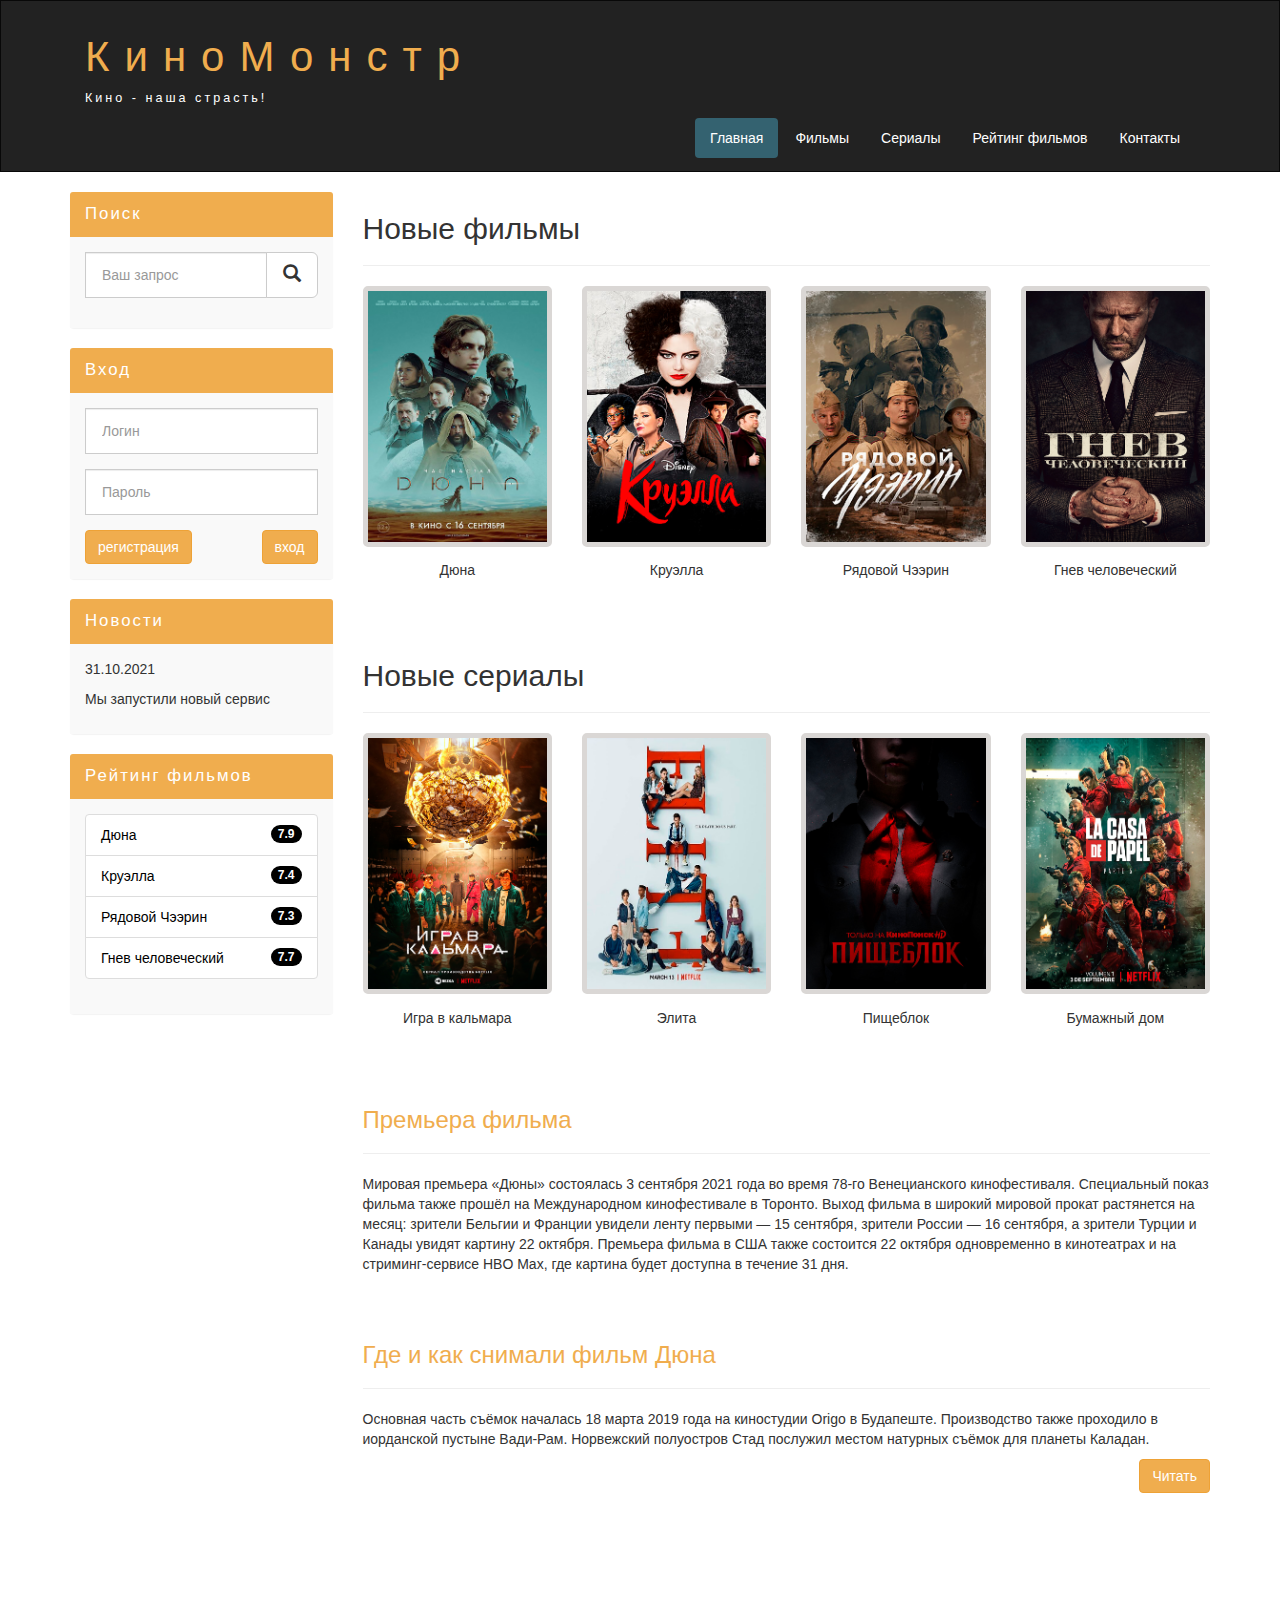
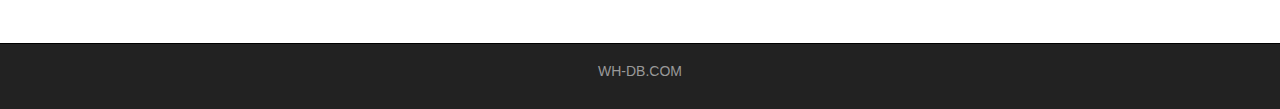
<file: index.html>
<!DOCTYPE html>
<html lang="ru">
  <head>
    <meta charset="utf-8">
    <meta http-equiv="X-UA-Compatible" content="IE=edge">
    <meta name="viewport" content="width=device-width, initial-scale=1">
    <!-- The above 3 meta tags *must* come first in the head; any other head content must come *after* these tags -->
    <title>Киномонстр</title>

    <!-- Bootstrap -->
    <link href="assets/css/bootstrap.min.css" rel="stylesheet">

    <!-- Main Style -->
    <link href="assets/css/style.css" rel="stylesheet">

    <!-- HTML5 shim and Respond.js for IE8 support of HTML5 elements and media queries -->
    <!-- WARNING: Respond.js doesn't work if you view the page via file:// -->
    <!--[if lt IE 9]>
      <script src="https://oss.maxcdn.com/html5shiv/3.7.2/html5shiv.min.js"></script>
      <script src="https://oss.maxcdn.com/respond/1.4.2/respond.min.js"></script>
    <![endif]-->
  </head>
  <body>
    

    <div class="container-fluid">
      <div class="row">
       
       <nav role="navigation" class="navbar navbar-inverse">
          <div class="container">

          <div class="navbar-header header">

            <div class="container">
              
              <div class="row">
                
                <div class="col-lg-12">
                  <h1><a href="index.html">КиноМонстр</a></h1> 
                  <p>Кино - наша страсть!</p>
                </div>

              </div>

            </div>

       
            <button type="button" data-target="#navbarCollapse" data-toggle="collapse" class="navbar-toggle">
              
              <span class="sr-only">Toggle navigation</span>
              <span class="icon-bar"></span>
              <span class="icon-bar"></span>
              <span class="icon-bar"></span>

            </button>
          

          </div>
            
            <div id="navbarCollapse" class="collapse navbar-collapse navbar-right">
              
              <ul class="nav nav-pills">
                <li class="active"><a href="index.html">Главная</a> </li>
                <li> <a href="films.html">Фильмы</a> </li>
                <li> <a href="serials.html">Сериалы</a> </li>
                <li> <a href="raiting.html">Рейтинг фильмов</a> </li>
                <li> <a href="contact.html">Контакты</a> </li>

              </ul>


            </div>

          </div>
       </nav> 

      </div>
    </div>


    <div class="wrapper">

      <div class="container">

        <div class="row">

        <div class="col-lg-9 col-lg-push-3">

          <form role="search" class="visible-xs">
            <div class="form-group">
              <div class="input-group">
                 <input type="search" class="form-control input-lg" placeholder="Ваш запрос">
                 <div class="input-group-btn">
                    <button class="btn btn-default btn-lg" type="submit"><i class="glyphicon glyphicon-search"></i></button>
                 </div>
              </div>
            </div>
          </form>
         
          <h2>Новые фильмы</h2>
          <hr>
          <div class="row">

            <div class="films_block col-lg-3 col-md-3 col-sm-3 col-xs-6">
              <img src="assets/img/dune.png" alt="дюна">
              <div class="film_label">Дюна</div>
            </div>

            <div class="films_block col-lg-3 col-md-3 col-sm-3 col-xs-6">
              <img src="assets/img/kruella.png" alt="круэлла">
              <div class="film_label">Круэлла</div>
            </div>

            <div class="films_block col-lg-3 col-md-3 col-sm-3 col-xs-6">
              <img src="assets/img/privatecheerin.png" alt="рядовой чээрин">
              <div class="film_label">Рядовой Чээрин</div>
            </div>

            <div class="films_block col-lg-3 col-md-3 col-sm-3 col-xs-6">
              <img src="assets/img/wrathofman.png" alt="гнев человеческий">
              <div class="film_label">Гнев человеческий</div>
            </div>


          </div>

          <div class="margin-8"></div>

          <h2>Новые сериалы</h2>
          <hr>
          <div class="row">

            <div class="films_block col-lg-3 col-md-3 col-sm-3 col-xs-6">
              <img src="assets/img/squidgame.png" alt="игра в кальмара">
              <div class="film_label">Игра в кальмара</div>
            </div>

            <div class="films_block col-lg-3 col-md-3 col-sm-3 col-xs-6">
              <img src="assets/img/elite.png" alt="элита">
              <div class="film_label">Элита</div>
            </div>

            <div class="films_block col-lg-3 col-md-3 col-sm-3 col-xs-6">
              <img src="assets/img/cateringunit.png" alt="пищеблок">
              <div class="film_label">Пищеблок</div>
            </div>

            <div class="films_block col-lg-3 col-md-3 col-sm-3 col-xs-6">
              <img src="assets/img/lacasadepapel.png" alt="бумажный дом">
              <div class="film_label">Бумажный дом</div>
            </div>


          </div>

          <div class="margin-8"></div>

          <a href="read2.html"> <h3>Премьера фильма</h3></a>
          <hr>
          <p>
            Мировая премьера «Дюны» состоялась 3 сентября 2021 года во время 78-го Венецианского 
            кинофестиваля. Специальный показ фильма также прошёл на Международном кинофестивале 
            в Торонто. Выход фильма в широкий мировой прокат растянется на месяц: зрители Бельгии 
            и Франции увидели ленту первыми — 15 сентября, зрители России — 16 сентября, а зрители 
            Турции и Канады увидят картину 22 октября. Премьера фильма в США также состоится 22 
            октября одновременно в кинотеатрах и на стриминг-сервисе HBO Max, где картина будет 
            доступна в течение 31 дня.
          </p>

          <div class="margin-8"></div>

          <a href="read1.html"> <h3>Где и как снимали фильм Дюна</h3></a>
          <hr>
          <p>
            Основная часть съёмок началась 18 марта 2019 года на киностудии Origo в Будапеште.
            Производство также проходило в иорданской пустыне Вади-Рам. Норвежский полуостров
            Стад послужил местом натурных съёмок для планеты Каладан.
          </p>
          <a href="read1.html" class="btn btn-warning pull-right">Читать</a>

          <div class="margin-8 clear"></div>

        </div>


        <div class="col-lg-3 col-lg-pull-9">

          <div class="panel panel-info hidden-xs">
            <div class="panel-heading"><div class="sidebar-header">Поиск</div></div>
            <div class="panel-body">
              <form role="search">
                <div class="form-group">
                  <div class="input-group">
                    <input type="search" class="form-control input-lg" placeholder="Ваш запрос">
                    <div class="input-group-btn">
                      <button class="btn btn-default btn-lg" type="submit"><i class="glyphicon glyphicon-search"></i></button>
                    </div>
                  </div>
                </div>
              </form>
            </div>
          </div>

          <div class="panel panel-info">
            <div class="panel-heading"><div class="sidebar-header">Вход</div></div>
            <div class="panel-body">
              <form role="form">
                <div class="form-group">
                  <input type="text" class="form-control input-lg" placeholder="Логин">
                </div>
                <div class="form-group">
                  <input type="password" class="form-control input-lg" placeholder="Пароль">
                </div>
                <button type="submit" class="btn btn-warning pull-left">регистрация</button>
                <button type="submit" class="btn btn-warning pull-right">вход</button>
              </form>
            </div>
          </div>

          <div class="panel panel-info">
            <div class="panel-heading"><div class="sidebar-header">Новости</div></div>
            <div class="panel-body">
              <p>31.10.2021</p>
              <p>Мы запустили новый сервис</p>
            </div>
          </div>

          <div class="panel panel-info">
            <div class="panel-heading"><div class="sidebar-header">Рейтинг фильмов</div></div>
            <div class="panel-body">
              <ul class="list-group">

                <li class="list-group-item list-group-warning">
                  <span class="badge">7.9</span>
                  <a href="show.html">Дюна</a>
                </li>

                <li class="list-group-item list-group-warning">
                  <span class="badge">7.4</span>
                  <a href="show2.html">Круэлла</a>
                </li>

                <li class="list-group-item list-group-warning">
                  <span class="badge">7.3</span>
                  <a href="show3.html">Рядовой Чээрин</a>
                </li>

                <li class="list-group-item list-group-warning">
                  <span class="badge">7.7</span>
                  <a href="show4.html">Гнев человеческий</a>
                </li>

              </ul>
            </div>
          </div>




        </div>


        </div>

      </div>

      <div class="clear"></div>

    </div>


    <footer>

      <div class="container">
        <p class="text-center"> <a href="#">WH-DB.COM</a> </p>
      </div>

    </footer>

    <!-- jQuery (necessary for Bootstrap's JavaScript plugins) -->
    <script src="https://ajax.googleapis.com/ajax/libs/jquery/1.11.3/jquery.min.js"></script>
    <!-- Include all compiled plugins (below), or include individual files as needed -->
    <script src="assets/js/bootstrap.min.js"></script>
  </body>
</html>
</file>
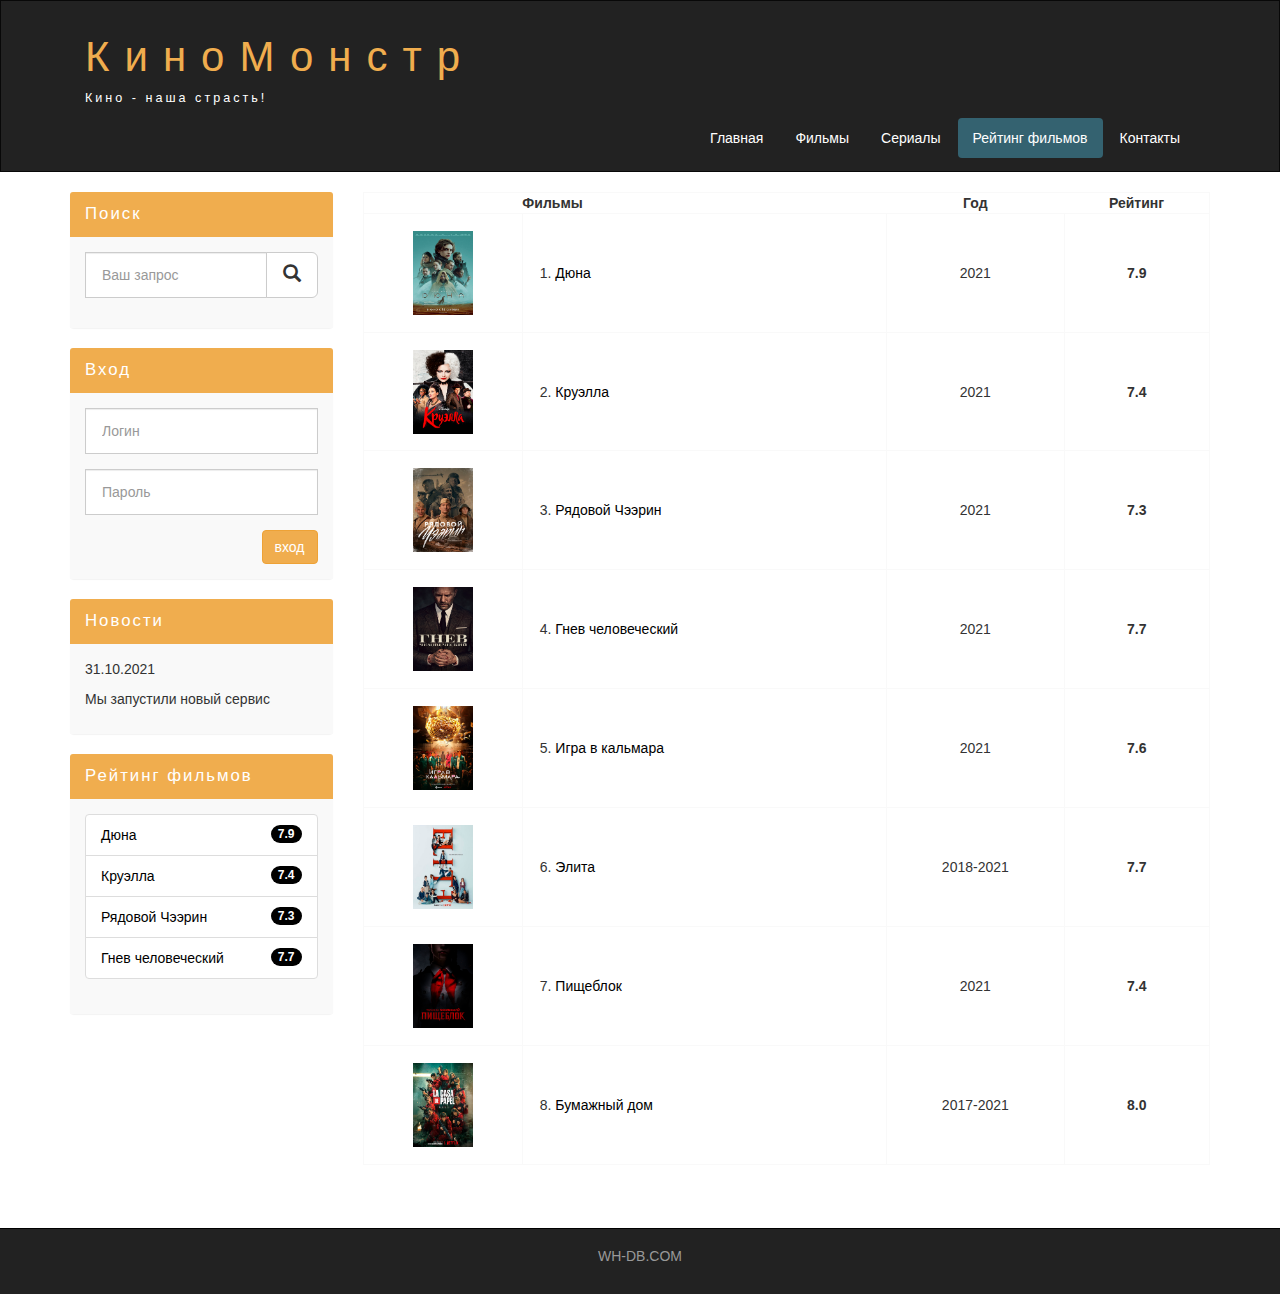
<file: raiting.html>
<!DOCTYPE html>
<html lang="ru">
  <head>
    <meta charset="utf-8">
    <meta http-equiv="X-UA-Compatible" content="IE=edge">
    <meta name="viewport" content="width=device-width, initial-scale=1">
    <!-- The above 3 meta tags *must* come first in the head; any other head content must come *after* these tags -->
    <title>Киномонстр Bootstrap</title>

    <!-- Bootstrap -->
    <link href="assets/css/bootstrap.min.css" rel="stylesheet">

    <!-- Main Style -->
    <link href="assets/css/style.css" rel="stylesheet">

    <!-- HTML5 shim and Respond.js for IE8 support of HTML5 elements and media queries -->
    <!-- WARNING: Respond.js doesn't work if you view the page via file:// -->
    <!--[if lt IE 9]>
      <script src="https://oss.maxcdn.com/html5shiv/3.7.2/html5shiv.min.js"></script>
      <script src="https://oss.maxcdn.com/respond/1.4.2/respond.min.js"></script>
    <![endif]-->
  </head>
  <body>
    

    <div class="container-fluid">
      <div class="row">
       
       <nav role="navigation" class="navbar navbar-inverse">
          <div class="container">

          <div class="navbar-header header">

            <div class="container">
              
              <div class="row">
                
                <div class="col-lg-12">
                  <h1><a href="index.html">КиноМонстр</a></h1> 
                  <p>Кино - наша страсть!</p>
                </div>

              </div>

            </div>

       
            <button type="button" data-target="#navbarCollapse" data-toggle="collapse" class="navbar-toggle">
              
              <span class="sr-only">Toggle navigation</span>
              <span class="icon-bar"></span>
              <span class="icon-bar"></span>
              <span class="icon-bar"></span>

            </button>
          

          </div>
            
            <div id="navbarCollapse" class="collapse navbar-collapse navbar-right">
              
              <ul class="nav nav-pills">
                <li><a href="index.html">Главная</a> </li>
                <li> <a href="films.html">Фильмы</a> </li>
                <li> <a href="serials.html">Сериалы</a> </li>
                <li class="active"> <a href="raiting.html">Рейтинг фильмов</a> </li>
                <li> <a href="contact.html">Контакты</a> </li>

              </ul>


            </div>

          </div>
       </nav> 

      </div>
    </div>


    <div class="wrapper">

      <div class="container">

        <div class="row">

        <div class="col-lg-9 col-lg-push-3">

          <form role="search" class="visible-xs">
            <div class="form-group">
              <div class="input-group">
                 <input type="search" class="form-control input-lg" placeholder="Ваш запрос">
                 <div class="input-group-btn">
                    <button class="btn btn-default btn-lg" type="submit"><i class="glyphicon glyphicon-search"></i></button>
                 </div>
              </div>
            </div>
          </form>
         
            <div class="content">
               	
            <table>
                
                <tr>
                    <th></th>
                    <th>Фильмы</th>
                    <th class="center">Год</th>
                    <th class="center">Рейтинг</th>
                </tr>

                <tr>
                    <td class="center"> <img src="assets/img/dune.png"></td>
                    <td>1. <a href="show.html">Дюна</a></td>
                    <td class="center">2021</td>
                    <td class="center rating">7.9</td>
                </tr>

                <tr>
                    <td class="center"> <img src="assets/img/kruella.png"></td>
                    <td>2. <a href="show2.html">Круэлла</a></td>
                    <td class="center">2021</td>
                    <td class="center rating">7.4</td>
                </tr>

                <tr>
                    <td class="center"> <img src="assets/img/privatecheerin.png"></td>
                    <td>3. <a href="show3.html">Рядовой Чээрин</a></td>
                    <td class="center">2021</td>
                    <td class="center rating">7.3</td>
                </tr>

                <tr>
                    <td class="center"> <img src="assets/img/wrathofman.png"></td>
                    <td>4. <a href="show4.html">Гнев человеческий</a></td>
                    <td class="center">2021</td>
                    <td class="center rating">7.7</td>
                </tr>

                <tr>
                    <td class="center"> <img src="assets/img/squidgame.png"></td>
                    <td>5. <a href="show5.html">Игра в кальмара</a></td>
                    <td class="center">2021</td>
                    <td class="center rating">7.6</td>
                </tr>

                <tr>
                    <td class="center"> <img src="assets/img/elite.png"></td>
                    <td>6. <a href="show6.html">Элита</a></td>
                    <td class="center">2018-2021</td>
                    <td class="center rating">7.7</td>
                </tr>

                <tr>
                    <td class="center"> <img src="assets/img/cateringunit.png"></td>
                    <td>7. <a href="show7.html">Пищеблок</a></td>
                    <td class="center">2021</td>
                    <td class="center rating">7.4</td>
                </tr>

                <tr>
                    <td class="center"> <img src="assets/img/lacasadepapel.png"></td>
                    <td>8. <a href="show8.html">Бумажный дом</a></td>
                    <td class="center">2017-2021</td>
                    <td class="center rating">8.0</td>
                </tr>

            </table>
            </div>


        </div>


        <div class="col-lg-3 col-lg-pull-9">

          <div class="panel panel-info hidden-xs">
            <div class="panel-heading"><div class="sidebar-header">Поиск</div></div>
            <div class="panel-body">
              <form role="search">
                <div class="form-group">
                  <div class="input-group">
                    <input type="search" class="form-control input-lg" placeholder="Ваш запрос">
                    <div class="input-group-btn">
                      <button class="btn btn-default btn-lg" type="submit"><i class="glyphicon glyphicon-search"></i></button>
                    </div>
                  </div>
                </div>
              </form>
            </div>
          </div>

          <div class="panel panel-info">
            <div class="panel-heading"><div class="sidebar-header">Вход</div></div>
            <div class="panel-body">
              <form role="form">
                <div class="form-group">
                  <input type="text" class="form-control input-lg" placeholder="Логин">
                </div>
                <div class="form-group">
                  <input type="password" class="form-control input-lg" placeholder="Пароль">
                </div>
                <button type="submit" class="btn btn-warning pull-right">вход</button>
              </form>
            </div>
          </div>

          <div class="panel panel-info">
            <div class="panel-heading"><div class="sidebar-header">Новости</div></div>
            <div class="panel-body">
              <p>31.10.2021</p>
              <p>Мы запустили новый сервис</p>
            </div>
          </div>

          <div class="panel panel-info">
            <div class="panel-heading"><div class="sidebar-header">Рейтинг фильмов</div></div>
            <div class="panel-body">
              <ul class="list-group">

                <li class="list-group-item list-group-warning">
                  <span class="badge">7.9</span>
                  <a href="show.html">Дюна</a>
                </li>

                <li class="list-group-item list-group-warning">
                  <span class="badge">7.4</span>
                  <a href="show2.html">Круэлла</a>
                </li>

                <li class="list-group-item list-group-warning">
                  <span class="badge">7.3</span>
                  <a href="show3.html">Рядовой Чээрин</a>
                </li>

                <li class="list-group-item list-group-warning">
                  <span class="badge">7.7</span>
                  <a href="show4.html">Гнев человеческий</a>
                </li>

              </ul>
            </div>
          </div>




        </div>


        </div>

      </div>

      <div class="clear"></div>

    </div>


    <footer>

      <div class="container">
        <p class="text-center"> <a href="#">WH-DB.COM</a> </p>
      </div>

    </footer>

    <!-- jQuery (necessary for Bootstrap's JavaScript plugins) -->
    <script src="https://ajax.googleapis.com/ajax/libs/jquery/1.11.3/jquery.min.js"></script>
    <!-- Include all compiled plugins (below), or include individual files as needed -->
    <script src="assets/js/bootstrap.min.js"></script>
  </body>
</html>
</file>
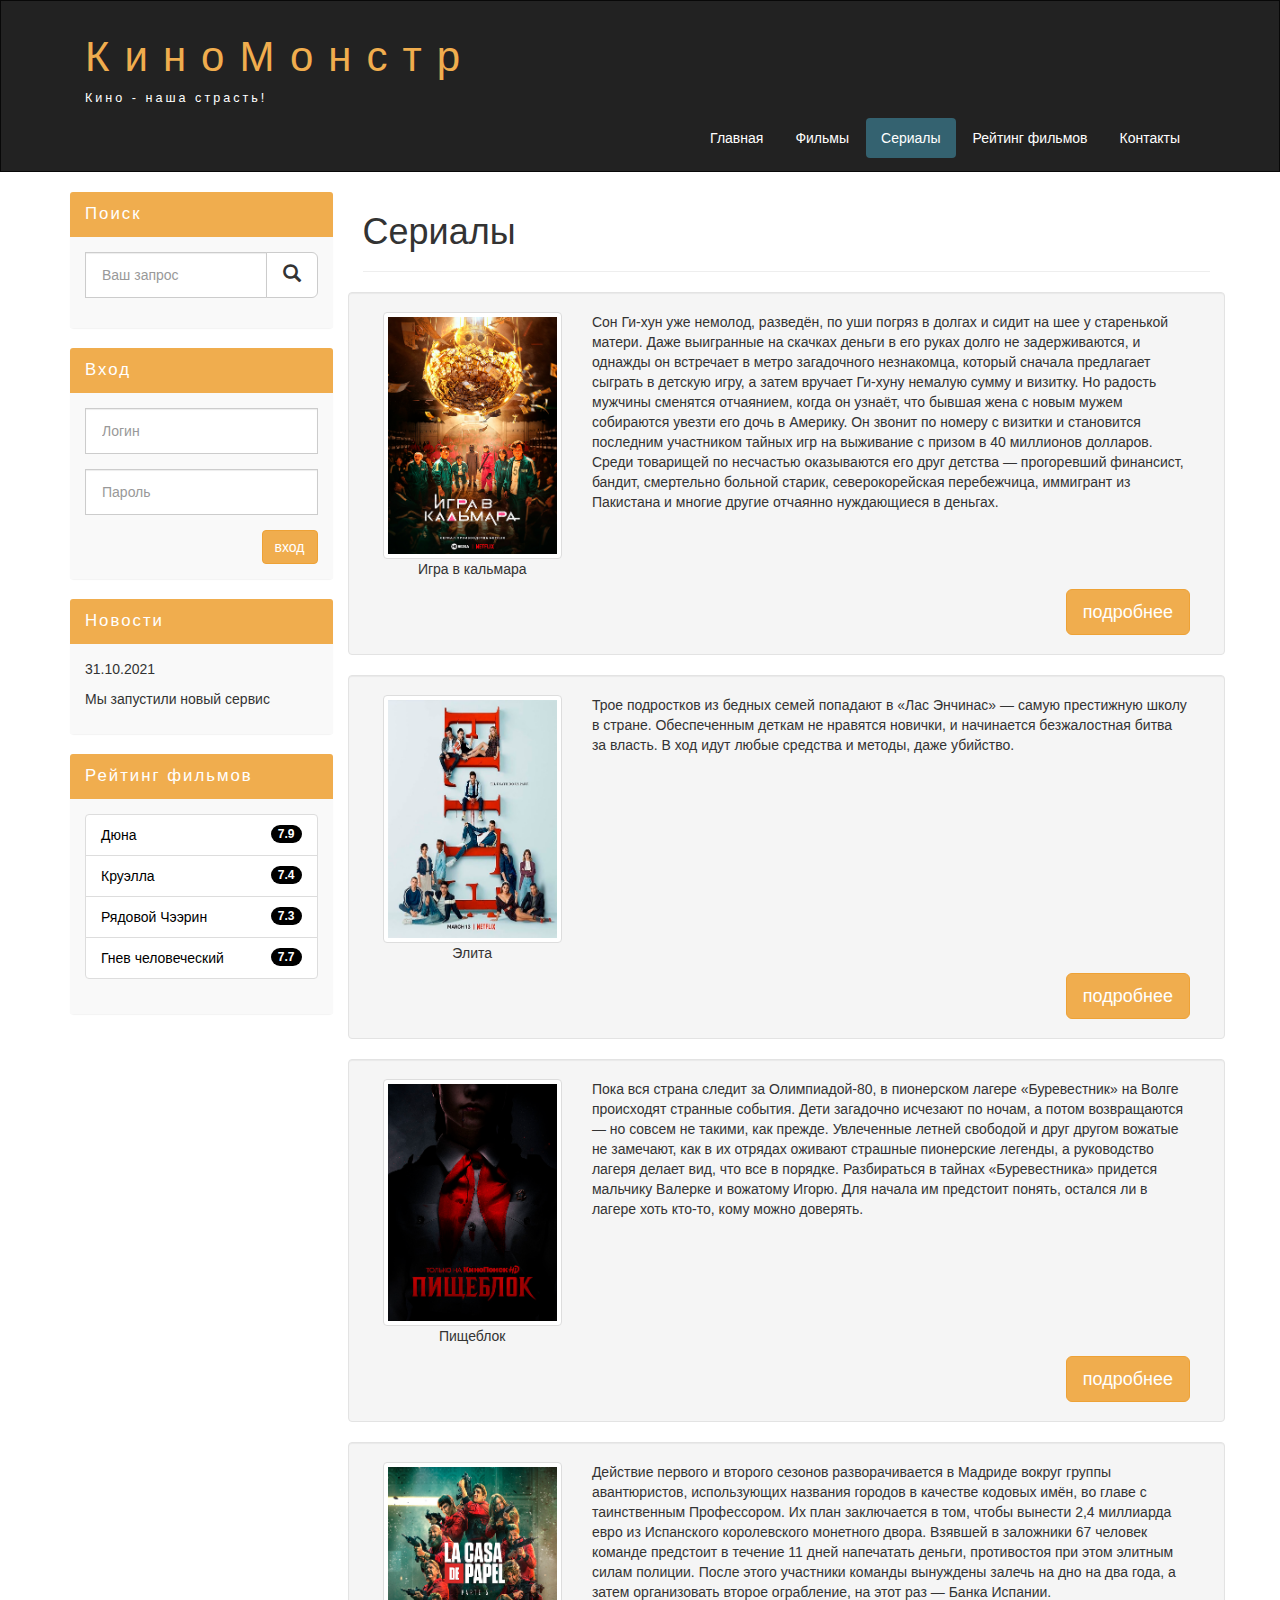
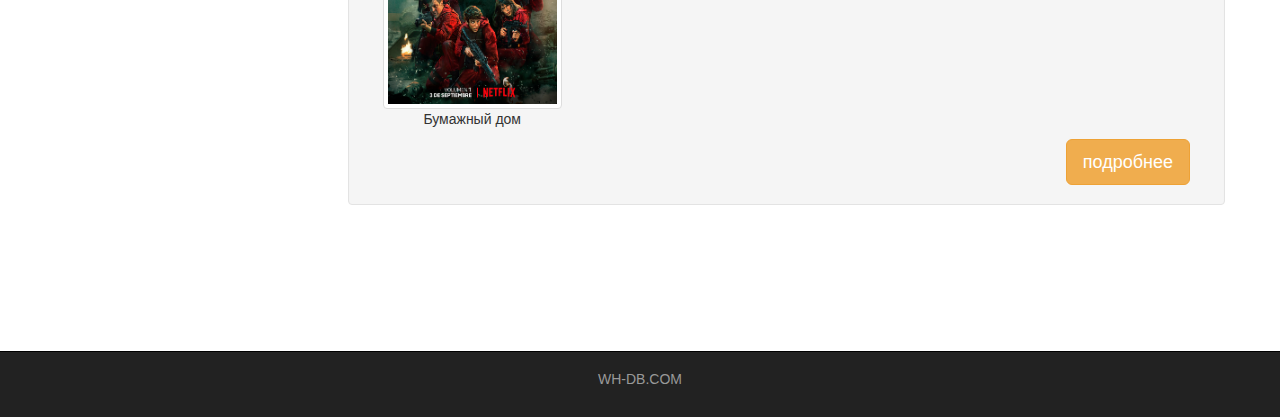
<file: serials.html>
<!DOCTYPE html>
<html lang="ru">
  <head>
    <meta charset="utf-8">
    <meta http-equiv="X-UA-Compatible" content="IE=edge">
    <meta name="viewport" content="width=device-width, initial-scale=1">
    <!-- The above 3 meta tags *must* come first in the head; any other head content must come *after* these tags -->
    <title>Киномонстр Bootstrap</title>

    <!-- Bootstrap -->
    <link href="assets/css/bootstrap.min.css" rel="stylesheet">

    <!-- Main Style -->
    <link href="assets/css/style.css" rel="stylesheet">

    <!-- HTML5 shim and Respond.js for IE8 support of HTML5 elements and media queries -->
    <!-- WARNING: Respond.js doesn't work if you view the page via file:// -->
    <!--[if lt IE 9]>
      <script src="https://oss.maxcdn.com/html5shiv/3.7.2/html5shiv.min.js"></script>
      <script src="https://oss.maxcdn.com/respond/1.4.2/respond.min.js"></script>
    <![endif]-->
  </head>
  <body>
    

    <div class="container-fluid">
      <div class="row">
       
       <nav role="navigation" class="navbar navbar-inverse">
          <div class="container">

          <div class="navbar-header header">

            <div class="container">
              
              <div class="row">
                
                <div class="col-lg-12">
                  <h1><a href="index.html">КиноМонстр</a></h1> 
                  <p>Кино - наша страсть!</p>
                </div>

              </div>

            </div>

            
            <button type="button" data-target="#navbarCollapse" data-toggle="collapse" class="navbar-toggle">
              
              <span class="sr-only">Toggle navigation</span>
              <span class="icon-bar"></span>
              <span class="icon-bar"></span>
              <span class="icon-bar"></span>

            </button>
          

          </div>
            
            <div id="navbarCollapse" class="collapse navbar-collapse navbar-right">
              
              <ul class="nav nav-pills">
                <li> <a href="index.html">Главная</a> </li>
                <li> <a href="films.html">Фильмы</a> </li>
                <li class="active"> <a href="serials.html">Сериалы</a> </li>
                <li> <a href="raiting.html">Рейтинг фильмов</a> </li>
                <li> <a href="contact.html">Контакты</a> </li>

              </ul>


            </div>

          </div>
       </nav> 

      </div>
    </div>


    <div class="wrapper">

      <div class="container">

        <div class="row">

        <div class="col-lg-9 col-lg-push-3">

          <form role="search" class="visible-xs">
            <div class="form-group">
              <div class="input-group">
                 <input type="search" class="form-control input-lg" placeholder="Ваш запрос">
                 <div class="input-group-btn">
                    <button class="btn btn-default btn-lg" type="submit"><i class="glyphicon glyphicon-search"></i></button>
                 </div>
              </div>
            </div>
          </form>
         
          <h1>Сериалы</h1>
          <hr>

        

          <div class="row">
            <div class="well clearfix">
              <div class="col-lg-3 col-md-2 text-center">
                <img class="img-thumbnail" src="assets/img/squidgame.png" alt="игра в кальмара">
                <p>Игра в кальмара</p>
              </div>

              <div class="col-lg-9 col-md-10">
                <p>Сон Ги-хун уже немолод, разведён, по уши погряз в долгах и сидит на шее у 
                    старенькой матери. Даже выигранные на скачках деньги в его руках долго не 
                    задерживаются, и однажды он встречает в метро загадочного незнакомца, который 
                    сначала предлагает сыграть в детскую игру, а затем вручает Ги-хуну немалую 
                    сумму и визитку. Но радость мужчины сменятся отчаянием, когда он узнаёт, что 
                    бывшая жена с новым мужем собираются увезти его дочь в Америку. Он звонит по 
                    номеру с визитки и становится последним участником тайных игр на выживание с 
                    призом в 40 миллионов долларов. Среди товарищей по несчастью оказываются его 
                    друг детства — прогоревший финансист, бандит, смертельно больной старик, 
                    северокорейская перебежчица, иммигрант из Пакистана и многие другие отчаянно 
                    нуждающиеся в деньгах.
                </p>
              </div>

              <div class="col-lg-12">
                <a href="show5.html" class="btn btn-lg btn-warning pull-right">подробнее</a>
              </div>
            </div>
          </div>

          <div class="row">
            <div class="well clearfix">
              <div class="col-lg-3 col-md-2 text-center">
                <img class="img-thumbnail" src="assets/img/elite.png" alt="элита">
                <p>Элита</p>
              </div>

              <div class="col-lg-9 col-md-10">
                <p>Трое подростков из бедных семей попадают в «Лас Энчинас» — самую престижную 
                    школу в стране. Обеспеченным деткам не нравятся новички, и начинается 
                    безжалостная битва за власть. В ход идут любые средства и методы, даже убийство.
                </p>
              </div>

              <div class="col-lg-12">
                <a href="show6.html" class="btn btn-lg btn-warning pull-right">подробнее</a>
              </div>
            </div>
          </div>

          <div class="row">
            <div class="well clearfix">
              <div class="col-lg-3 col-md-2 text-center">
                <img class="img-thumbnail" src="assets/img/cateringunit.png" alt="пищеблок">
                <p>Пищеблок</p>
              </div>

              <div class="col-lg-9 col-md-10">
                <p>Пока вся страна следит за Олимпиадой-80, в пионерском лагере «Буревестник» на 
                    Волге происходят странные события. Дети загадочно исчезают по ночам, а 
                    потом возвращаются — но совсем не такими, как прежде. Увлеченные летней 
                    свободой и друг другом вожатые не замечают, как в их отрядах оживают страшные 
                    пионерские легенды, а руководство лагеря делает вид, что все в порядке. 
                    Разбираться в тайнах «Буревестника» придется мальчику Валерке и вожатому Игорю. 
                    Для начала им предстоит понять, остался ли в лагере хоть кто-то, кому можно 
                    доверять.
                </p>
              </div>

              <div class="col-lg-12">
                <a href="show7.html" class="btn btn-lg btn-warning pull-right">подробнее</a>
              </div>
            </div>
          </div>

          <div class="row">
            <div class="well clearfix">
              <div class="col-lg-3 col-md-2 text-center">
                <img class="img-thumbnail" src="assets/img/lacasadepapel.png" alt="бумажный дом">
                <p>Бумажный дом</p>
              </div>

              <div class="col-lg-9 col-md-10">
                <p>Действие первого и второго сезонов разворачивается в Мадриде вокруг группы 
                    авантюристов, использующих названия городов в качестве кодовых имён, во главе 
                    с таинственным Профессором. Их план заключается в том, чтобы вынести 2,4 
                    миллиарда евро из Испанского королевского монетного двора. Взявшей в заложники 
                    67 человек команде предстоит в течение 11 дней напечатать деньги, противостоя 
                    при этом элитным силам полиции.
                    После этого участники команды вынуждены залечь на дно на два года, а затем 
                    организовать второе ограбление, на этот раз — Банка Испании.
                </p>
              </div>

              <div class="col-lg-12">
                <a href="show8.html" class="btn btn-lg btn-warning pull-right">подробнее</a>
              </div>
            </div>
          </div>


          
          <div class="marging-8 clear"></div>


        </div>


        <div class="col-lg-3 col-lg-pull-9">

          <div class="panel panel-info hidden-xs">
            <div class="panel-heading"><div class="sidebar-header">Поиск</div></div>
            <div class="panel-body">
              <form role="search">
                <div class="form-group">
                  <div class="input-group">
                    <input type="search" class="form-control input-lg" placeholder="Ваш запрос">
                    <div class="input-group-btn">
                      <button class="btn btn-default btn-lg" type="submit"><i class="glyphicon glyphicon-search"></i></button>
                    </div>
                  </div>
                </div>
              </form>
            </div>
          </div>

          <div class="panel panel-info">
            <div class="panel-heading"><div class="sidebar-header">Вход</div></div>
            <div class="panel-body">
              <form role="form">
                <div class="form-group">
                  <input type="text" class="form-control input-lg" placeholder="Логин">
                </div>
                <div class="form-group">
                  <input type="password" class="form-control input-lg" placeholder="Пароль">
                </div>
                <button type="submit" class="btn btn-warning pull-right">вход</button>
              </form>
            </div>
          </div>

          <div class="panel panel-info">
            <div class="panel-heading"><div class="sidebar-header">Новости</div></div>
            <div class="panel-body">
              <p>31.10.2021</p>
              <p>Мы запустили новый сервис</p>
            </div>
          </div>

          <div class="panel panel-info">
            <div class="panel-heading"><div class="sidebar-header">Рейтинг фильмов</div></div>
            <div class="panel-body">
              <ul class="list-group">

                <li class="list-group-item list-group-warning">
                  <span class="badge">7.9</span>
                  <a href="show.html">Дюна</a>
                </li>

                <li class="list-group-item list-group-warning">
                  <span class="badge">7.4</span>
                  <a href="show2.html">Круэлла</a>
                </li>

                <li class="list-group-item list-group-warning">
                  <span class="badge">7.3</span>
                  <a href="show3.html">Рядовой Чээрин</a>
                </li>

                <li class="list-group-item list-group-warning">
                  <span class="badge">7.7</span>
                  <a href="show4.html">Гнев человеческий</a>
                </li>

              </ul>
            </div>
          </div>




        </div>


        </div>

      </div>

      <div class="clear"></div>

    </div>


    <footer>

      <div class="container">
        <p class="text-center"> <a href="#">WH-DB.COM</a> </p>
      </div>

    </footer>

    <!-- jQuery (necessary for Bootstrap's JavaScript plugins) -->
    <script src="https://ajax.googleapis.com/ajax/libs/jquery/1.11.3/jquery.min.js"></script>
    <!-- Include all compiled plugins (below), or include individual files as needed -->
    <script src="assets/js/bootstrap.min.js"></script>
  </body>
</html>
</file>
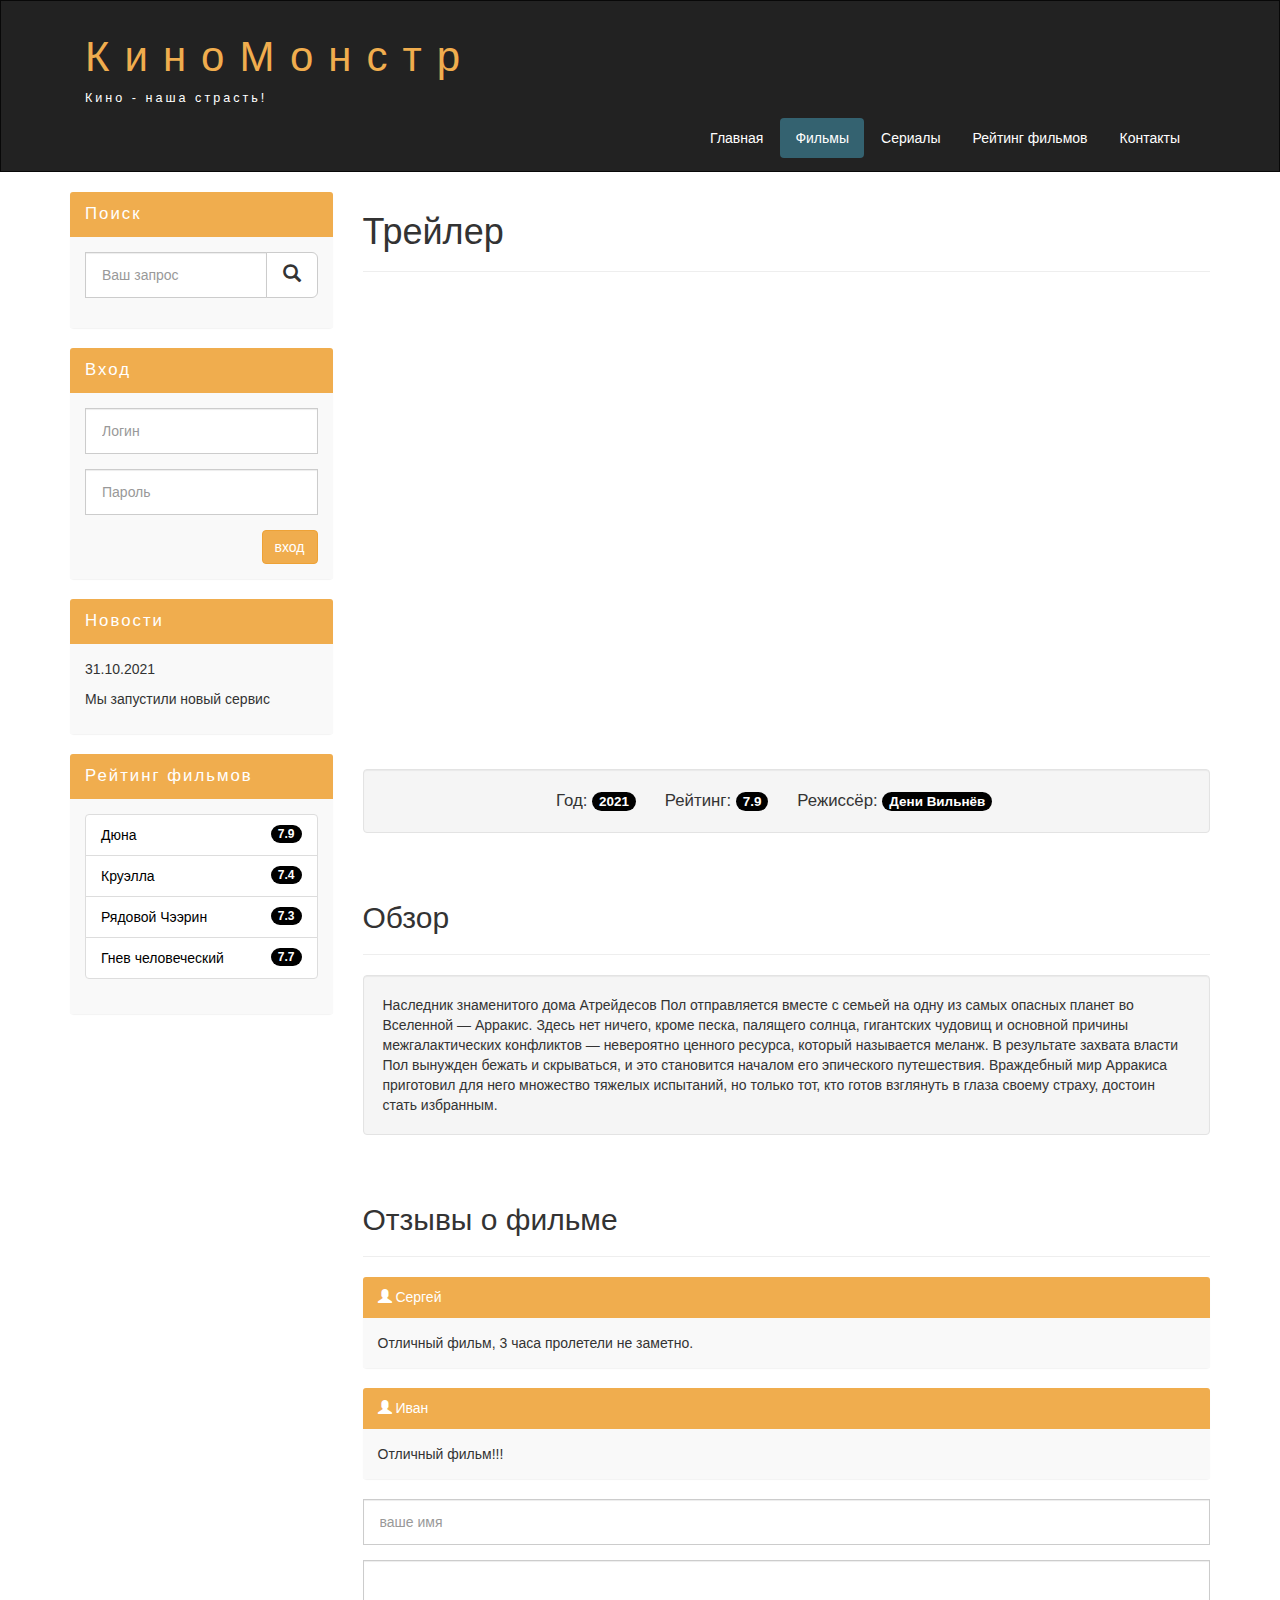
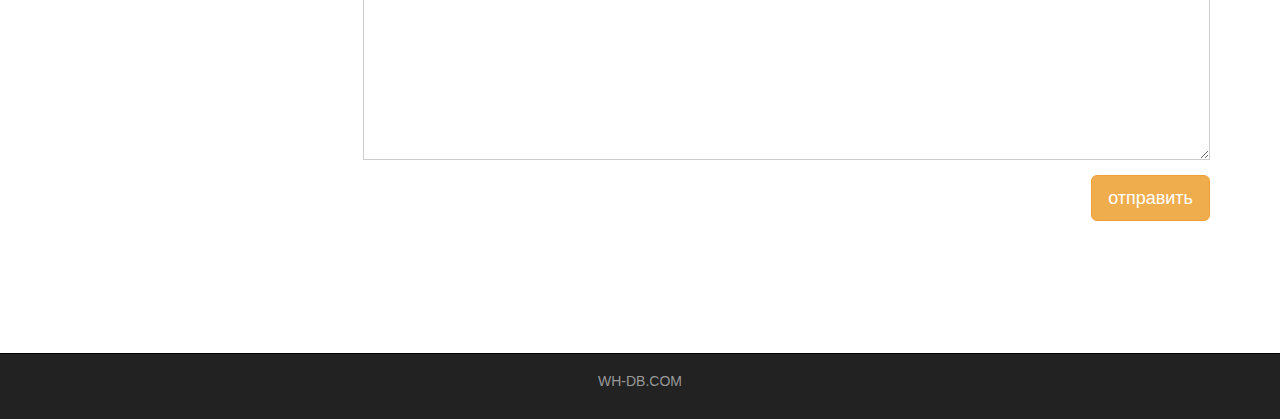
<file: show.html>
<!DOCTYPE html>
<html lang="ru">
  <head>
    <meta charset="utf-8">
    <meta http-equiv="X-UA-Compatible" content="IE=edge">
    <meta name="viewport" content="width=device-width, initial-scale=1">
    <!-- The above 3 meta tags *must* come first in the head; any other head content must come *after* these tags -->
    <title>Киномонстр Bootstrap</title>

    <!-- Bootstrap -->
    <link href="assets/css/bootstrap.min.css" rel="stylesheet">

    <!-- Main Style -->
    <link href="assets/css/style.css" rel="stylesheet">

    <!-- HTML5 shim and Respond.js for IE8 support of HTML5 elements and media queries -->
    <!-- WARNING: Respond.js doesn't work if you view the page via file:// -->
    <!--[if lt IE 9]>
      <script src="https://oss.maxcdn.com/html5shiv/3.7.2/html5shiv.min.js"></script>
      <script src="https://oss.maxcdn.com/respond/1.4.2/respond.min.js"></script>
    <![endif]-->
  </head>
  <body>
    

    <div class="container-fluid">
      <div class="row">
       
       <nav role="navigation" class="navbar navbar-inverse">
          <div class="container">

          <div class="navbar-header header">

            <div class="container">
              
              <div class="row">
                
                <div class="col-lg-12">
                  <h1><a href="index.html">КиноМонстр</a></h1> 
                  <p>Кино - наша страсть!</p>
                </div>

              </div>

            </div>

            
            <button type="button" data-target="#navbarCollapse" data-toggle="collapse" class="navbar-toggle">
              
              <span class="sr-only">Toggle navigation</span>
              <span class="icon-bar"></span>
              <span class="icon-bar"></span>
              <span class="icon-bar"></span>

            </button>
          

          </div>
            
            <div id="navbarCollapse" class="collapse navbar-collapse navbar-right">
              
              <ul class="nav nav-pills">
                <li> <a href="index.html">Главная</a> </li>
                <li class="active"> <a href="films.html">Фильмы</a> </li>
                <li> <a href="serials.html">Сериалы</a> </li>
                <li> <a href="raiting.html">Рейтинг фильмов</a> </li>
                <li> <a href="contact.html">Контакты</a> </li>

              </ul>


            </div>

          </div>
       </nav> 

      </div>
    </div>


    <div class="wrapper">

      <div class="container">

        <div class="row">

        <div class="col-lg-9 col-lg-push-3">

          <form role="search" class="visible-xs">
            <div class="form-group">
              <div class="input-group">
                 <input type="search" class="form-control input-lg" placeholder="Ваш запрос">
                 <div class="input-group-btn">
                    <button class="btn btn-default btn-lg" type="submit"><i class="glyphicon glyphicon-search"></i></button>
                 </div>
              </div>
            </div>
          </form>

          <h1>Трейлер</h1>
          <hr>

          <div class="embed-responsive embed-responsive-16by9">
           <iframe width="1350" height="480" src="https://www.youtube.com/embed/DOlTmIhEsg0" title="YouTube video player" frameborder="0" allow="accelerometer; autoplay; clipboard-write; encrypted-media; gyroscope; picture-in-picture" allowfullscreen></iframe>
          </div>
          <div class="well info-block text-center">
            Год: <span class="badge">2021</span>
            Рейтинг: <span class="badge">7.9</span>
            Режиссёр: <span class="badge">Дени Вильнёв</span>
          </div>

          <div class="margin-8"></div>

          <h2>Обзор</h2>
          <hr>

          <div class="well">
            Наследник знаменитого дома Атрейдесов Пол отправляется вместе с семьей на одну из 
            самых опасных планет во Вселенной — Арракис. Здесь нет ничего, кроме песка, палящего 
            солнца, гигантских чудовищ и основной причины межгалактических конфликтов — невероятно 
            ценного ресурса, который называется меланж. В результате захвата власти Пол вынужден 
            бежать и скрываться, и это становится началом его эпического путешествия. Враждебный 
            мир Арракиса приготовил для него множество тяжелых испытаний, но только тот, кто готов 
            взглянуть в глаза своему страху, достоин стать избранным.
          </div>

          <div class="margin-8"></div>

          <h2>Отзывы о фильме</h2>
          <hr>

          <div class="panel panel-info">
            <div class="panel-heading"><i class="glyphicon glyphicon-user"></i> <span>Сергей</span> </div>
            <div class="panel-body">
              Отличный фильм, 3 часа пролетели не заметно.
            </div>
          </div>

          <div class="panel panel-info">
            <div class="panel-heading"><i class="glyphicon glyphicon-user"></i> <span>Иван</span> </div>
            <div class="panel-body">
              Отличный фильм!!!
            </div>
          </div>

          <form>
            <div class="form-group">
              <input type="text" placeholder="ваше имя" class="form-control input-lg">
            </div>
            <div class="form-group">
              <textarea class="form-control"></textarea>
            </div>
            <button class="btn btn-lg btn-warning pull-right">отправить</button>
          </form>

          <div class="margin-8 clear"></div>  
          


        </div>


        <div class="col-lg-3 col-lg-pull-9">

          <div class="panel panel-info hidden-xs">
            <div class="panel-heading"><div class="sidebar-header">Поиск</div></div>
            <div class="panel-body">
              <form role="search">
                <div class="form-group">
                  <div class="input-group">
                    <input type="search" class="form-control input-lg" placeholder="Ваш запрос">
                    <div class="input-group-btn">
                      <button class="btn btn-default btn-lg" type="submit"><i class="glyphicon glyphicon-search"></i></button>
                    </div>
                  </div>
                </div>
              </form>
            </div>
          </div>

          <div class="panel panel-info">
            <div class="panel-heading"><div class="sidebar-header">Вход</div></div>
            <div class="panel-body">
              <form role="form">
                <div class="form-group">
                  <input type="text" class="form-control input-lg" placeholder="Логин">
                </div>
                <div class="form-group">
                  <input type="password" class="form-control input-lg" placeholder="Пароль">
                </div>
                <button type="submit" class="btn btn-warning pull-right">вход</button>
              </form>
            </div>
          </div>

          <div class="panel panel-info">
            <div class="panel-heading"><div class="sidebar-header">Новости</div></div>
            <div class="panel-body">
              <p>31.10.2021</p>
              <p>Мы запустили новый сервис</p>
            </div>
          </div>

          <div class="panel panel-info">
            <div class="panel-heading"><div class="sidebar-header">Рейтинг фильмов</div></div>
            <div class="panel-body">
              <ul class="list-group">

                <li class="list-group-item list-group-warning">
                  <span class="badge">7.9</span>
                  <a href="show.html">Дюна</a>
                </li>

                <li class="list-group-item list-group-warning">
                  <span class="badge">7.4</span>
                  <a href="show2.html">Круэлла</a>
                </li>

                <li class="list-group-item list-group-warning">
                  <span class="badge">7.3</span>
                  <a href="show3.html">Рядовой Чээрин</a>
                </li>

                <li class="list-group-item list-group-warning">
                  <span class="badge">7.7</span>
                  <a href="show4.html">Гнев человеческий</a>
                </li>

              </ul>
            </div>
          </div>




        </div>


        </div>

      </div>

      <div class="clear"></div>

    </div>


    <footer>

      <div class="container">
        <p class="text-center"> <a href="#">WH-DB.COM</a> </p>
      </div>

    </footer>

    <!-- jQuery (necessary for Bootstrap's JavaScript plugins) -->
    <script src="https://ajax.googleapis.com/ajax/libs/jquery/1.11.3/jquery.min.js"></script>
    <!-- Include all compiled plugins (below), or include individual files as needed -->
    <script src="assets/js/bootstrap.min.js"></script>
  </body>
</html>
</file>
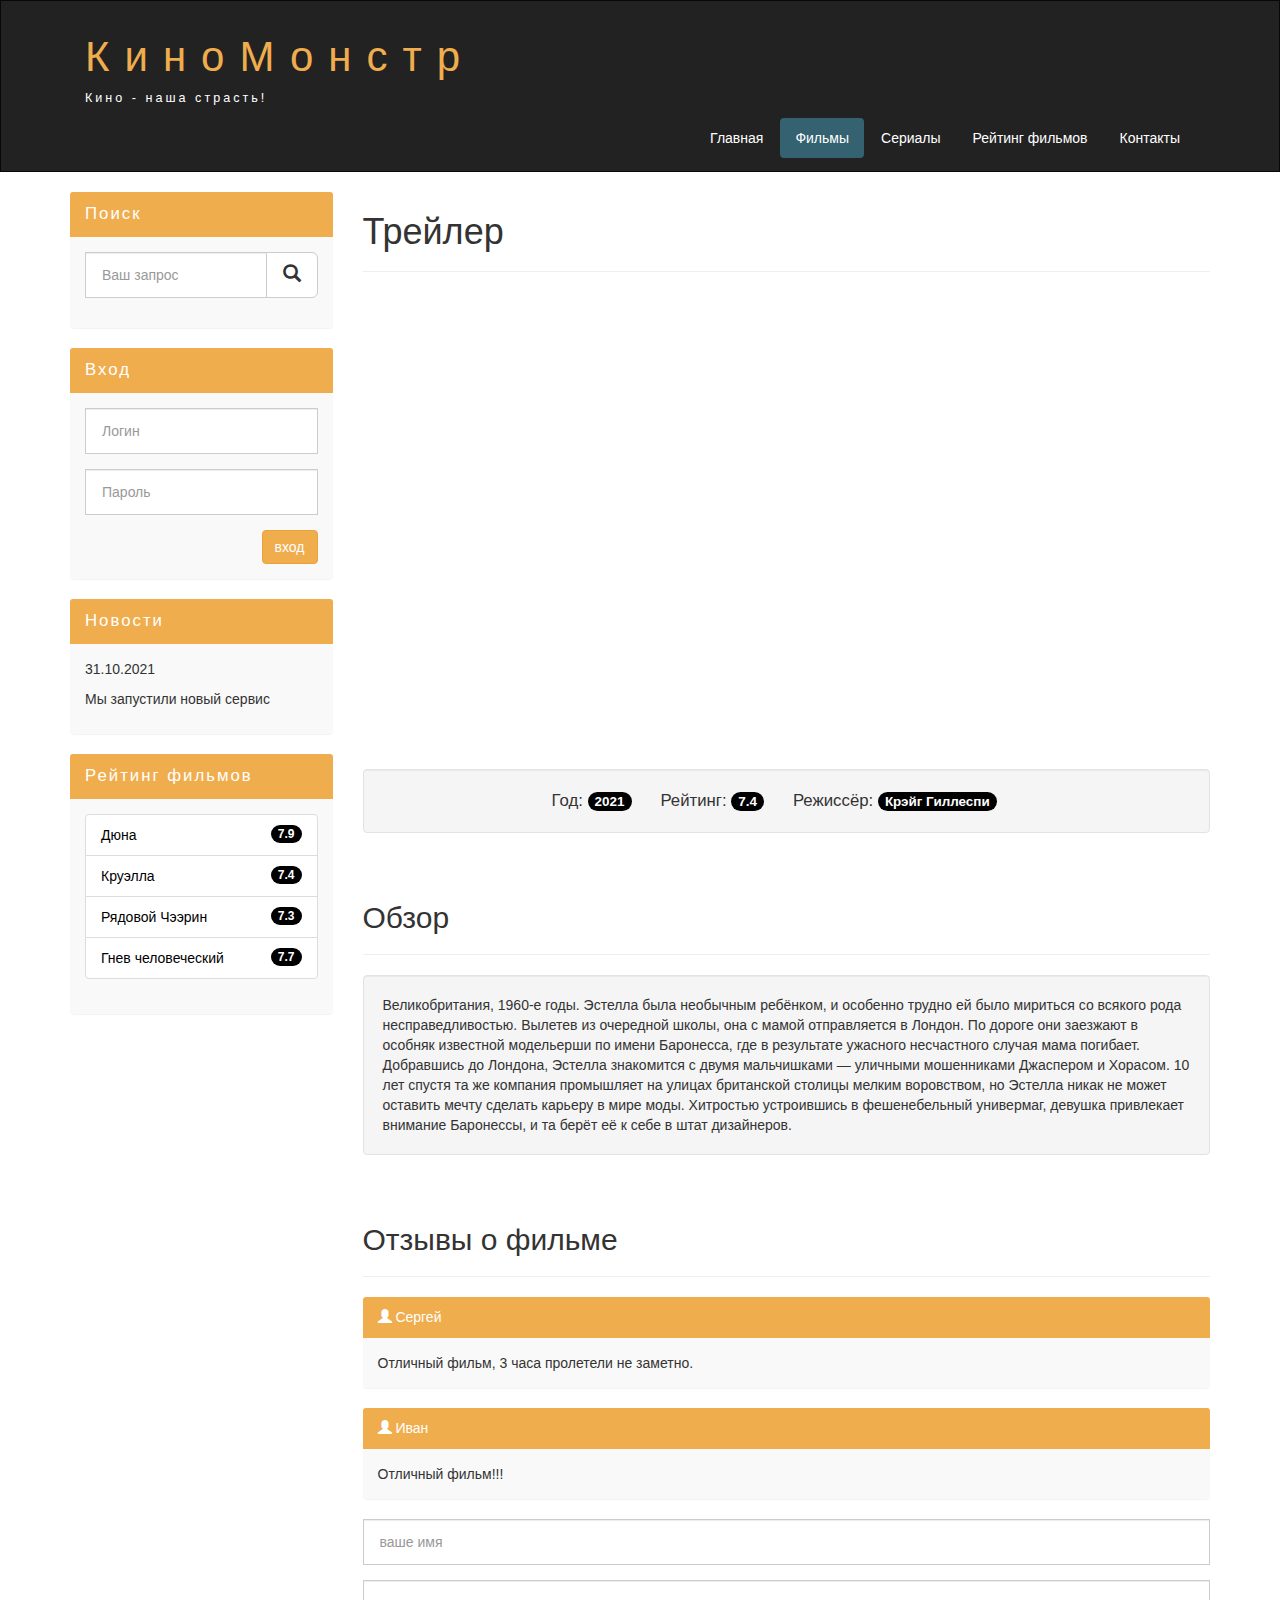
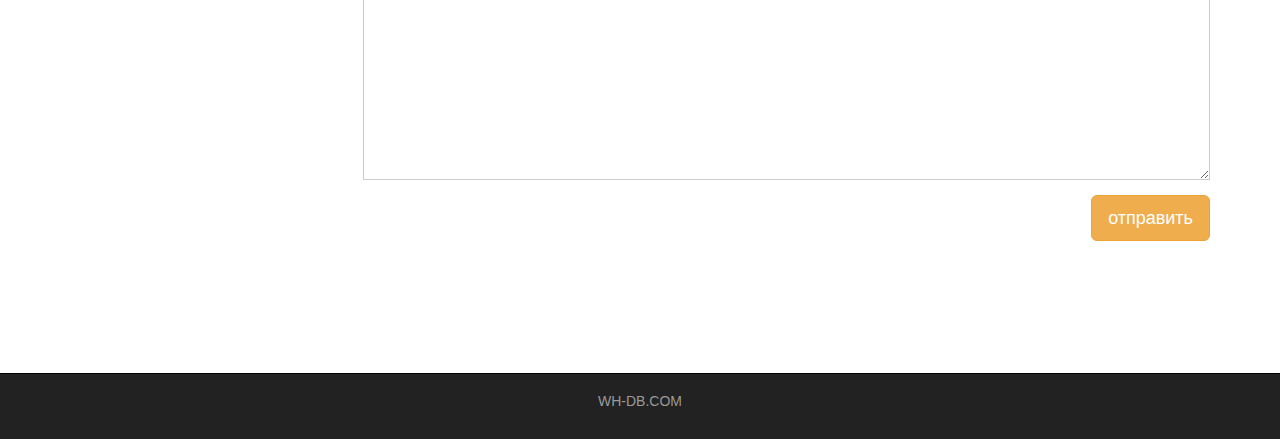
<file: show2.html>
<!DOCTYPE html>
<html lang="ru">
  <head>
    <meta charset="utf-8">
    <meta http-equiv="X-UA-Compatible" content="IE=edge">
    <meta name="viewport" content="width=device-width, initial-scale=1">
    <!-- The above 3 meta tags *must* come first in the head; any other head content must come *after* these tags -->
    <title>Киномонстр Bootstrap</title>

    <!-- Bootstrap -->
    <link href="assets/css/bootstrap.min.css" rel="stylesheet">

    <!-- Main Style -->
    <link href="assets/css/style.css" rel="stylesheet">

    <!-- HTML5 shim and Respond.js for IE8 support of HTML5 elements and media queries -->
    <!-- WARNING: Respond.js doesn't work if you view the page via file:// -->
    <!--[if lt IE 9]>
      <script src="https://oss.maxcdn.com/html5shiv/3.7.2/html5shiv.min.js"></script>
      <script src="https://oss.maxcdn.com/respond/1.4.2/respond.min.js"></script>
    <![endif]-->
  </head>
  <body>
    

    <div class="container-fluid">
      <div class="row">
       
       <nav role="navigation" class="navbar navbar-inverse">
          <div class="container">

          <div class="navbar-header header">

            <div class="container">
              
              <div class="row">
                
                <div class="col-lg-12">
                  <h1><a href="index.html">КиноМонстр</a></h1> 
                  <p>Кино - наша страсть!</p>
                </div>

              </div>

            </div>

            
            <button type="button" data-target="#navbarCollapse" data-toggle="collapse" class="navbar-toggle">
              
              <span class="sr-only">Toggle navigation</span>
              <span class="icon-bar"></span>
              <span class="icon-bar"></span>
              <span class="icon-bar"></span>

            </button>
          

          </div>
            
            <div id="navbarCollapse" class="collapse navbar-collapse navbar-right">
              
              <ul class="nav nav-pills">
                <li> <a href="index.html">Главная</a> </li>
                <li class="active"> <a href="films.html">Фильмы</a> </li>
                <li> <a href="serials.html">Сериалы</a> </li>
                <li> <a href="raiting.html">Рейтинг фильмов</a> </li>
                <li> <a href="contact.html">Контакты</a> </li>

              </ul>


            </div>

          </div>
       </nav> 

      </div>
    </div>


    <div class="wrapper">

      <div class="container">

        <div class="row">

        <div class="col-lg-9 col-lg-push-3">

          <form role="search" class="visible-xs">
            <div class="form-group">
              <div class="input-group">
                 <input type="search" class="form-control input-lg" placeholder="Ваш запрос">
                 <div class="input-group-btn">
                    <button class="btn btn-default btn-lg" type="submit"><i class="glyphicon glyphicon-search"></i></button>
                 </div>
              </div>
            </div>
          </form>

          <h1>Трейлер</h1>
          <hr>

          <div class="embed-responsive embed-responsive-16by9">
            <iframe width="1350" height="480" src="https://www.youtube.com/embed/9F2-eR2dfMY" title="YouTube video player" frameborder="0" allow="accelerometer; autoplay; clipboard-write; encrypted-media; gyroscope; picture-in-picture" allowfullscreen></iframe>
          </div>
          <div class="well info-block text-center">
            Год: <span class="badge">2021</span>
            Рейтинг: <span class="badge">7.4</span>
            Режиссёр: <span class="badge">Крэйг Гиллеспи</span>
          </div>

          <div class="margin-8"></div>

          <h2>Обзор</h2>
          <hr>

          <div class="well">
            Великобритания, 1960-е годы. Эстелла была необычным ребёнком, и особенно трудно ей было 
            мириться со всякого рода несправедливостью. Вылетев из очередной школы, она с мамой 
            отправляется в Лондон. По дороге они заезжают в особняк известной модельерши по имени 
            Баронесса, где в результате ужасного несчастного случая мама погибает. Добравшись до 
            Лондона, Эстелла знакомится с двумя мальчишками — уличными мошенниками Джаспером и 
            Хорасом.
            10 лет спустя та же компания промышляет на улицах британской столицы мелким воровством, 
            но Эстелла никак не может оставить мечту сделать карьеру в мире моды. Хитростью 
            устроившись в фешенебельный универмаг, девушка привлекает внимание Баронессы, и та берёт 
            её к себе в штат дизайнеров.
          </div>

          <div class="margin-8"></div>

          <h2>Отзывы о фильме</h2>
          <hr>

          <div class="panel panel-info">
            <div class="panel-heading"><i class="glyphicon glyphicon-user"></i> <span>Сергей</span> </div>
            <div class="panel-body">
              Отличный фильм, 3 часа пролетели не заметно.
            </div>
          </div>

          <div class="panel panel-info">
            <div class="panel-heading"><i class="glyphicon glyphicon-user"></i> <span>Иван</span> </div>
            <div class="panel-body">
              Отличный фильм!!!
            </div>
          </div>

          <form>
            <div class="form-group">
              <input type="text" placeholder="ваше имя" class="form-control input-lg">
            </div>
            <div class="form-group">
              <textarea class="form-control"></textarea>
            </div>
            <button class="btn btn-lg btn-warning pull-right">отправить</button>
          </form>

          <div class="margin-8 clear"></div>  
          


        </div>


        <div class="col-lg-3 col-lg-pull-9">

          <div class="panel panel-info hidden-xs">
            <div class="panel-heading"><div class="sidebar-header">Поиск</div></div>
            <div class="panel-body">
              <form role="search">
                <div class="form-group">
                  <div class="input-group">
                    <input type="search" class="form-control input-lg" placeholder="Ваш запрос">
                    <div class="input-group-btn">
                      <button class="btn btn-default btn-lg" type="submit"><i class="glyphicon glyphicon-search"></i></button>
                    </div>
                  </div>
                </div>
              </form>
            </div>
          </div>

          <div class="panel panel-info">
            <div class="panel-heading"><div class="sidebar-header">Вход</div></div>
            <div class="panel-body">
              <form role="form">
                <div class="form-group">
                  <input type="text" class="form-control input-lg" placeholder="Логин">
                </div>
                <div class="form-group">
                  <input type="password" class="form-control input-lg" placeholder="Пароль">
                </div>
                <button type="submit" class="btn btn-warning pull-right">вход</button>
              </form>
            </div>
          </div>

          <div class="panel panel-info">
            <div class="panel-heading"><div class="sidebar-header">Новости</div></div>
            <div class="panel-body">
              <p>31.10.2021</p>
              <p>Мы запустили новый сервис</p>
            </div>
          </div>

          <div class="panel panel-info">
            <div class="panel-heading"><div class="sidebar-header">Рейтинг фильмов</div></div>
            <div class="panel-body">
              <ul class="list-group">

                <li class="list-group-item list-group-warning">
                  <span class="badge">7.9</span>
                  <a href="show.html">Дюна</a>
                </li>

                <li class="list-group-item list-group-warning">
                  <span class="badge">7.4</span>
                  <a href="show2.html">Круэлла</a>
                </li>

                <li class="list-group-item list-group-warning">
                  <span class="badge">7.3</span>
                  <a href="show3.html">Рядовой Чээрин</a>
                </li>

                <li class="list-group-item list-group-warning">
                  <span class="badge">7.7</span>
                  <a href="show4.html">Гнев человеческий</a>
                </li>

              </ul>
            </div>
          </div>




        </div>


        </div>

      </div>

      <div class="clear"></div>

    </div>


    <footer>

      <div class="container">
        <p class="text-center"> <a href="#">WH-DB.COM</a> </p>
      </div>

    </footer>

    <!-- jQuery (necessary for Bootstrap's JavaScript plugins) -->
    <script src="https://ajax.googleapis.com/ajax/libs/jquery/1.11.3/jquery.min.js"></script>
    <!-- Include all compiled plugins (below), or include individual files as needed -->
    <script src="assets/js/bootstrap.min.js"></script>
  </body>
</html>
</file>
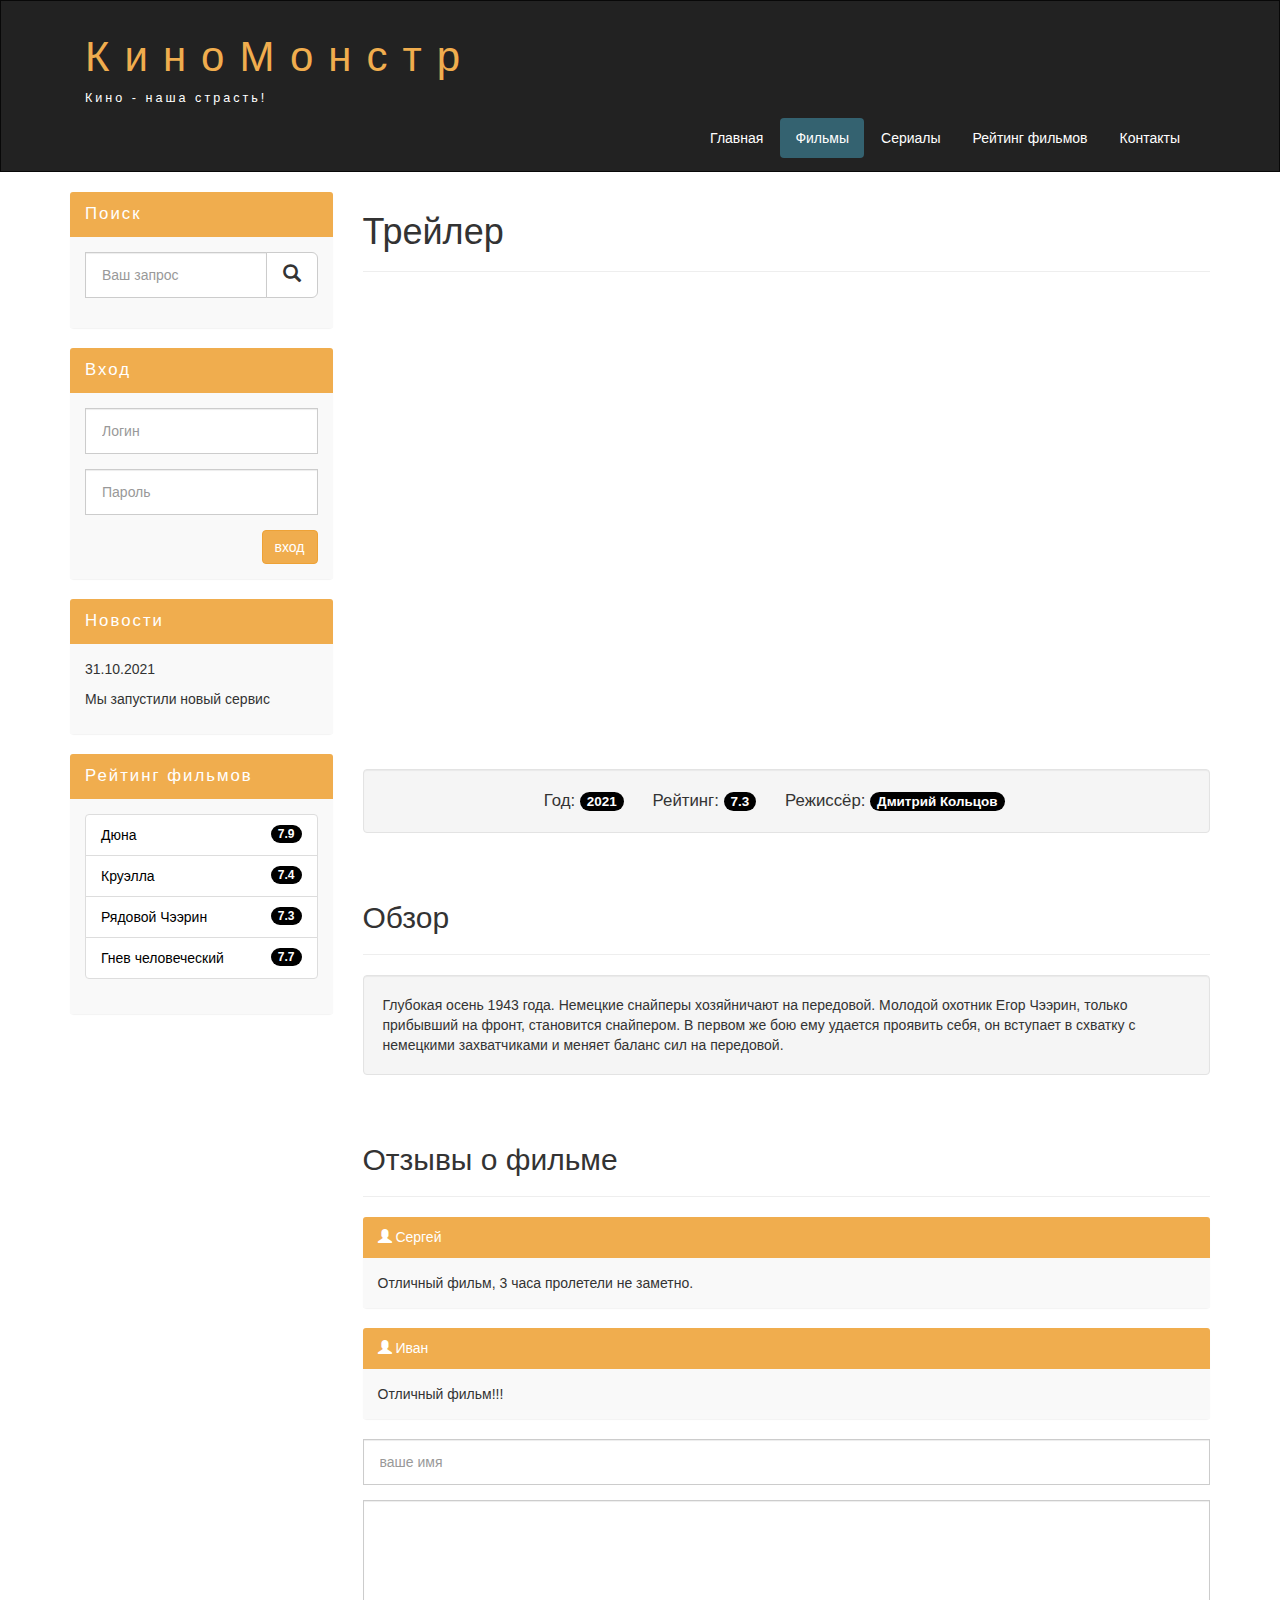
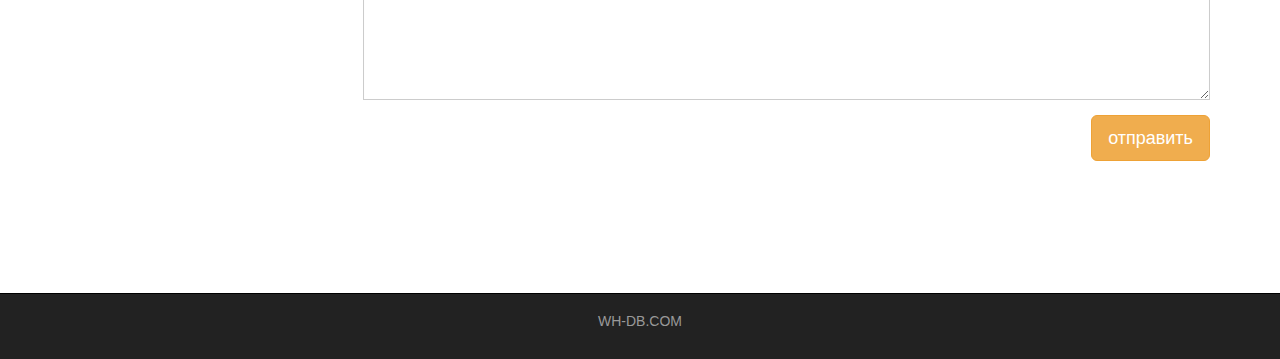
<file: show3.html>
<!DOCTYPE html>
<html lang="ru">
  <head>
    <meta charset="utf-8">
    <meta http-equiv="X-UA-Compatible" content="IE=edge">
    <meta name="viewport" content="width=device-width, initial-scale=1">
    <!-- The above 3 meta tags *must* come first in the head; any other head content must come *after* these tags -->
    <title>Киномонстр Bootstrap</title>

    <!-- Bootstrap -->
    <link href="assets/css/bootstrap.min.css" rel="stylesheet">

    <!-- Main Style -->
    <link href="assets/css/style.css" rel="stylesheet">

    <!-- HTML5 shim and Respond.js for IE8 support of HTML5 elements and media queries -->
    <!-- WARNING: Respond.js doesn't work if you view the page via file:// -->
    <!--[if lt IE 9]>
      <script src="https://oss.maxcdn.com/html5shiv/3.7.2/html5shiv.min.js"></script>
      <script src="https://oss.maxcdn.com/respond/1.4.2/respond.min.js"></script>
    <![endif]-->
  </head>
  <body>
    

    <div class="container-fluid">
      <div class="row">
       
       <nav role="navigation" class="navbar navbar-inverse">
          <div class="container">

          <div class="navbar-header header">

            <div class="container">
              
              <div class="row">
                
                <div class="col-lg-12">
                  <h1><a href="index.html">КиноМонстр</a></h1> 
                  <p>Кино - наша страсть!</p>
                </div>

              </div>

            </div>

            
            <button type="button" data-target="#navbarCollapse" data-toggle="collapse" class="navbar-toggle">
              
              <span class="sr-only">Toggle navigation</span>
              <span class="icon-bar"></span>
              <span class="icon-bar"></span>
              <span class="icon-bar"></span>

            </button>
          

          </div>
            
            <div id="navbarCollapse" class="collapse navbar-collapse navbar-right">
              
              <ul class="nav nav-pills">
                <li> <a href="index.html">Главная</a> </li>
                <li class="active"> <a href="films.html">Фильмы</a> </li>
                <li> <a href="serials.html">Сериалы</a> </li>
                <li> <a href="raiting.html">Рейтинг фильмов</a> </li>
                <li> <a href="contact.html">Контакты</a> </li>

              </ul>


            </div>

          </div>
       </nav> 

      </div>
    </div>


    <div class="wrapper">

      <div class="container">

        <div class="row">

        <div class="col-lg-9 col-lg-push-3">

          <form role="search" class="visible-xs">
            <div class="form-group">
              <div class="input-group">
                 <input type="search" class="form-control input-lg" placeholder="Ваш запрос">
                 <div class="input-group-btn">
                    <button class="btn btn-default btn-lg" type="submit"><i class="glyphicon glyphicon-search"></i></button>
                 </div>
              </div>
            </div>
          </form>

          <h1>Трейлер</h1>
          <hr>

          <div class="embed-responsive embed-responsive-16by9">
            <iframe width="1350" height="480" src="https://www.youtube.com/embed/fgCctSmbyaA" title="YouTube video player" frameborder="0" allow="accelerometer; autoplay; clipboard-write; encrypted-media; gyroscope; picture-in-picture" allowfullscreen></iframe>
          </div>
          <div class="well info-block text-center">
            Год: <span class="badge">2021</span>
            Рейтинг: <span class="badge">7.3</span>
            Режиссёр: <span class="badge">Дмитрий Кольцов</span>
          </div>

          <div class="margin-8"></div>

          <h2>Обзор</h2>
          <hr>

          <div class="well">
            Глубокая осень 1943 года. Немецкие снайперы хозяйничают на передовой. Молодой охотник 
            Егор Чээрин, только прибывший на фронт, становится снайпером. В первом же бою ему удается 
            проявить себя, он вступает в схватку с немецкими захватчиками и меняет баланс сил на 
            передовой.
          </div>

          <div class="margin-8"></div>

          <h2>Отзывы о фильме</h2>
          <hr>

          <div class="panel panel-info">
            <div class="panel-heading"><i class="glyphicon glyphicon-user"></i> <span>Сергей</span> </div>
            <div class="panel-body">
              Отличный фильм, 3 часа пролетели не заметно.
            </div>
          </div>

          <div class="panel panel-info">
            <div class="panel-heading"><i class="glyphicon glyphicon-user"></i> <span>Иван</span> </div>
            <div class="panel-body">
              Отличный фильм!!!
            </div>
          </div>

          <form>
            <div class="form-group">
              <input type="text" placeholder="ваше имя" class="form-control input-lg">
            </div>
            <div class="form-group">
              <textarea class="form-control"></textarea>
            </div>
            <button class="btn btn-lg btn-warning pull-right">отправить</button>
          </form>

          <div class="margin-8 clear"></div>  
          


        </div>


        <div class="col-lg-3 col-lg-pull-9">

          <div class="panel panel-info hidden-xs">
            <div class="panel-heading"><div class="sidebar-header">Поиск</div></div>
            <div class="panel-body">
              <form role="search">
                <div class="form-group">
                  <div class="input-group">
                    <input type="search" class="form-control input-lg" placeholder="Ваш запрос">
                    <div class="input-group-btn">
                      <button class="btn btn-default btn-lg" type="submit"><i class="glyphicon glyphicon-search"></i></button>
                    </div>
                  </div>
                </div>
              </form>
            </div>
          </div>

          <div class="panel panel-info">
            <div class="panel-heading"><div class="sidebar-header">Вход</div></div>
            <div class="panel-body">
              <form role="form">
                <div class="form-group">
                  <input type="text" class="form-control input-lg" placeholder="Логин">
                </div>
                <div class="form-group">
                  <input type="password" class="form-control input-lg" placeholder="Пароль">
                </div>
                <button type="submit" class="btn btn-warning pull-right">вход</button>
              </form>
            </div>
          </div>

          <div class="panel panel-info">
            <div class="panel-heading"><div class="sidebar-header">Новости</div></div>
            <div class="panel-body">
              <p>31.10.2021</p>
              <p>Мы запустили новый сервис</p>
            </div>
          </div>

          <div class="panel panel-info">
            <div class="panel-heading"><div class="sidebar-header">Рейтинг фильмов</div></div>
            <div class="panel-body">
              <ul class="list-group">

                <li class="list-group-item list-group-warning">
                  <span class="badge">7.9</span>
                  <a href="show.html">Дюна</a>
                </li>

                <li class="list-group-item list-group-warning">
                  <span class="badge">7.4</span>
                  <a href="show2.html">Круэлла</a>
                </li>

                <li class="list-group-item list-group-warning">
                  <span class="badge">7.3</span>
                  <a href="show3.html">Рядовой Чээрин</a>
                </li>

                <li class="list-group-item list-group-warning">
                  <span class="badge">7.7</span>
                  <a href="show4.html">Гнев человеческий</a>
                </li>

              </ul>
            </div>
          </div>




        </div>


        </div>

      </div>

      <div class="clear"></div>

    </div>


    <footer>

      <div class="container">
        <p class="text-center"> <a href="#">WH-DB.COM</a> </p>
      </div>

    </footer>

    <!-- jQuery (necessary for Bootstrap's JavaScript plugins) -->
    <script src="https://ajax.googleapis.com/ajax/libs/jquery/1.11.3/jquery.min.js"></script>
    <!-- Include all compiled plugins (below), or include individual files as needed -->
    <script src="assets/js/bootstrap.min.js"></script>
  </body>
</html>
</file>
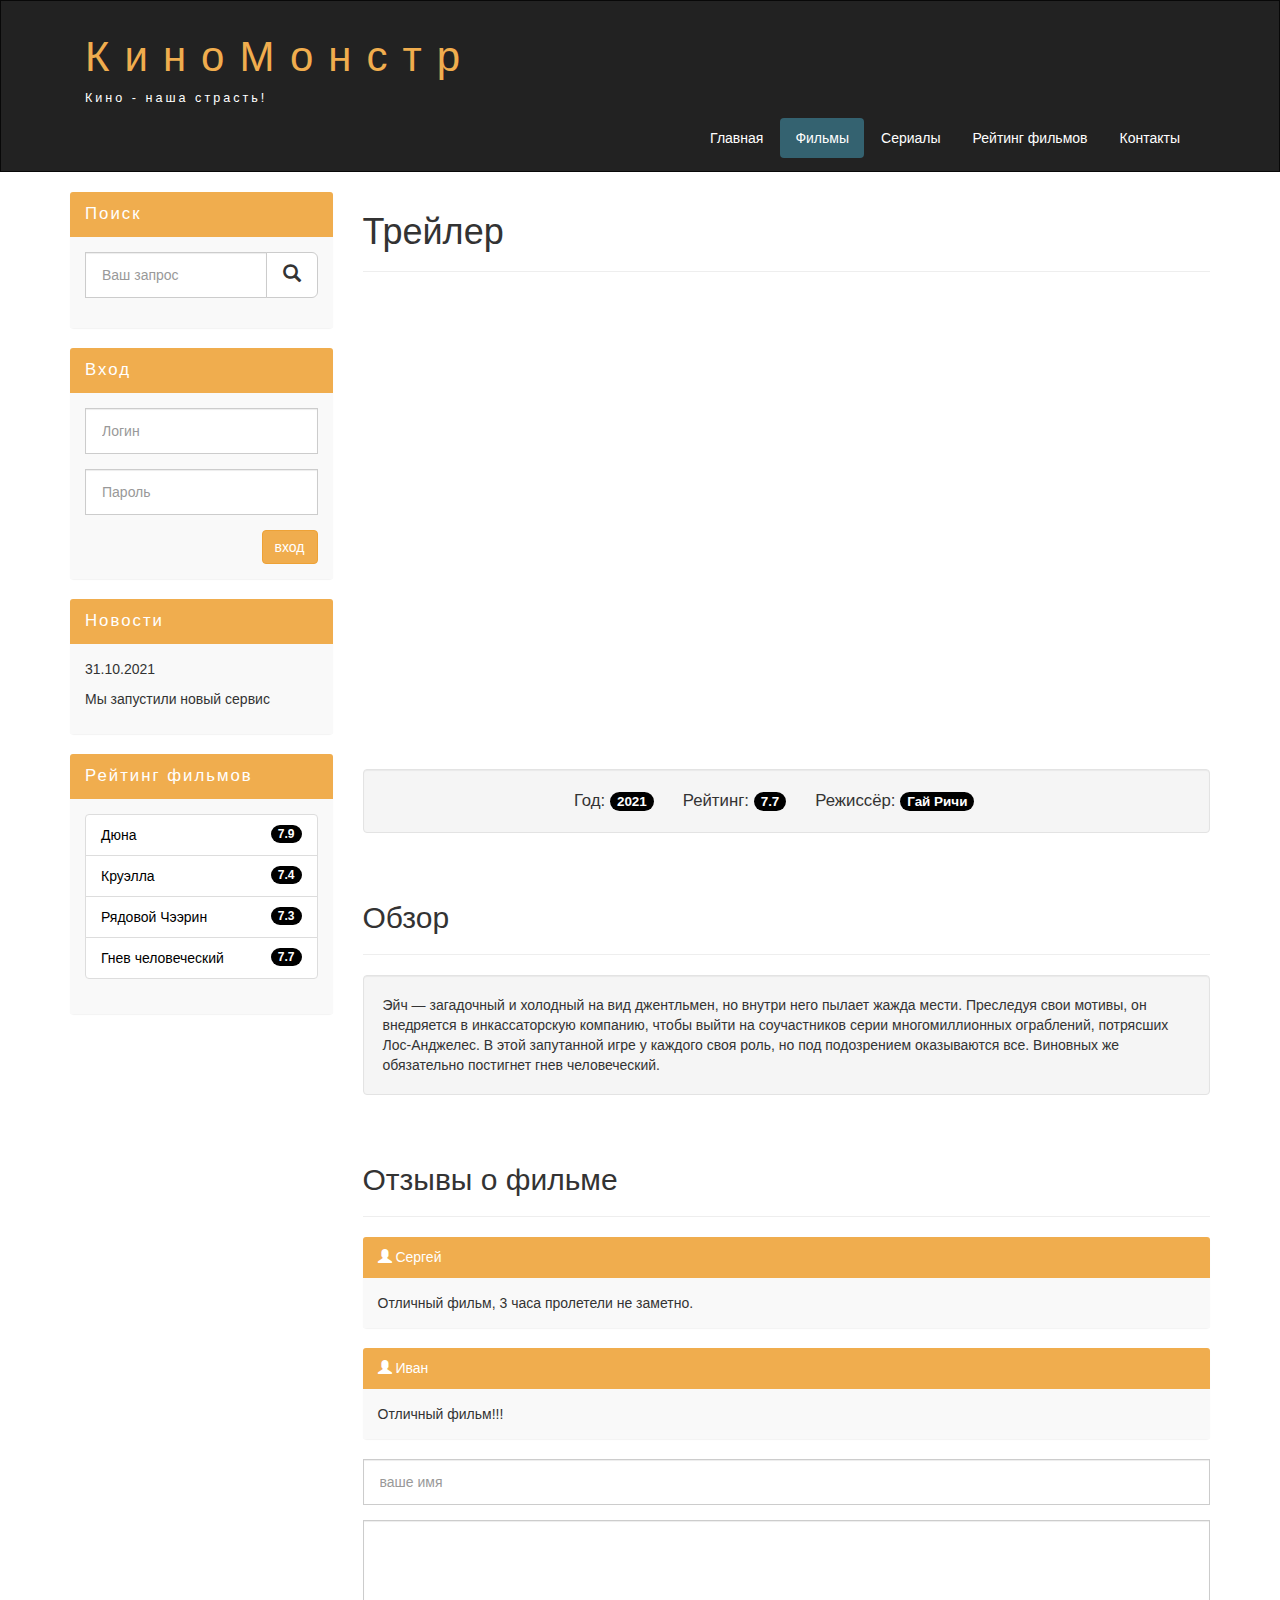
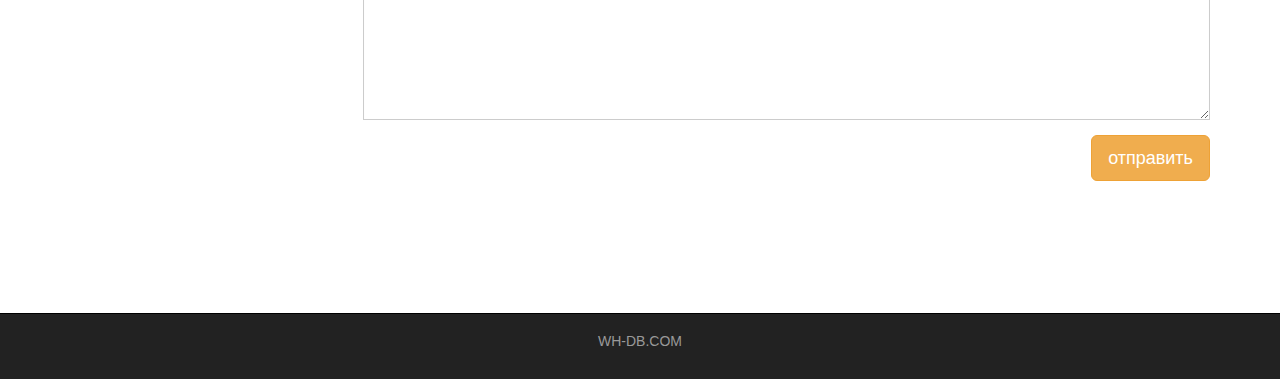
<file: show4.html>
<!DOCTYPE html>
<html lang="ru">
  <head>
    <meta charset="utf-8">
    <meta http-equiv="X-UA-Compatible" content="IE=edge">
    <meta name="viewport" content="width=device-width, initial-scale=1">
    <!-- The above 3 meta tags *must* come first in the head; any other head content must come *after* these tags -->
    <title>Киномонстр Bootstrap</title>

    <!-- Bootstrap -->
    <link href="assets/css/bootstrap.min.css" rel="stylesheet">

    <!-- Main Style -->
    <link href="assets/css/style.css" rel="stylesheet">

    <!-- HTML5 shim and Respond.js for IE8 support of HTML5 elements and media queries -->
    <!-- WARNING: Respond.js doesn't work if you view the page via file:// -->
    <!--[if lt IE 9]>
      <script src="https://oss.maxcdn.com/html5shiv/3.7.2/html5shiv.min.js"></script>
      <script src="https://oss.maxcdn.com/respond/1.4.2/respond.min.js"></script>
    <![endif]-->
  </head>
  <body>
    

    <div class="container-fluid">
      <div class="row">
       
       <nav role="navigation" class="navbar navbar-inverse">
          <div class="container">

          <div class="navbar-header header">

            <div class="container">
              
              <div class="row">
                
                <div class="col-lg-12">
                  <h1><a href="index.html">КиноМонстр</a></h1> 
                  <p>Кино - наша страсть!</p>
                </div>

              </div>

            </div>

            
            <button type="button" data-target="#navbarCollapse" data-toggle="collapse" class="navbar-toggle">
              
              <span class="sr-only">Toggle navigation</span>
              <span class="icon-bar"></span>
              <span class="icon-bar"></span>
              <span class="icon-bar"></span>

            </button>
          

          </div>
            
            <div id="navbarCollapse" class="collapse navbar-collapse navbar-right">
              
              <ul class="nav nav-pills">
                <li> <a href="index.html">Главная</a> </li>
                <li class="active"> <a href="films.html">Фильмы</a> </li>
                <li> <a href="serials.html">Сериалы</a> </li>
                <li> <a href="raiting.html">Рейтинг фильмов</a> </li>
                <li> <a href="contact.html">Контакты</a> </li>

              </ul>


            </div>

          </div>
       </nav> 

      </div>
    </div>


    <div class="wrapper">

      <div class="container">

        <div class="row">

        <div class="col-lg-9 col-lg-push-3">

          <form role="search" class="visible-xs">
            <div class="form-group">
              <div class="input-group">
                 <input type="search" class="form-control input-lg" placeholder="Ваш запрос">
                 <div class="input-group-btn">
                    <button class="btn btn-default btn-lg" type="submit"><i class="glyphicon glyphicon-search"></i></button>
                 </div>
              </div>
            </div>
          </form>

          <h1>Трейлер</h1>
          <hr>

          <div class="embed-responsive embed-responsive-16by9">
            <iframe width="1350" height="480" src="https://www.youtube.com/embed/YLw55x-zOSo" title="YouTube video player" frameborder="0" allow="accelerometer; autoplay; clipboard-write; encrypted-media; gyroscope; picture-in-picture" allowfullscreen></iframe>
          </div>
          <div class="well info-block text-center">
            Год: <span class="badge">2021</span>
            Рейтинг: <span class="badge">7.7</span>
            Режиссёр: <span class="badge">Гай Ричи</span>
          </div>

          <div class="margin-8"></div>

          <h2>Обзор</h2>
          <hr>

          <div class="well">
            Эйч — загадочный и холодный на вид джентльмен, но внутри него пылает жажда мести. 
            Преследуя свои мотивы, он внедряется в инкассаторскую компанию, чтобы выйти на 
            соучастников серии многомиллионных ограблений, потрясших Лос-Анджелес. В этой 
            запутанной игре у каждого своя роль, но под подозрением оказываются все. Виновных 
            же обязательно постигнет гнев человеческий.
          </div>

          <div class="margin-8"></div>

          <h2>Отзывы о фильме</h2>
          <hr>

          <div class="panel panel-info">
            <div class="panel-heading"><i class="glyphicon glyphicon-user"></i> <span>Сергей</span> </div>
            <div class="panel-body">
              Отличный фильм, 3 часа пролетели не заметно.
            </div>
          </div>

          <div class="panel panel-info">
            <div class="panel-heading"><i class="glyphicon glyphicon-user"></i> <span>Иван</span> </div>
            <div class="panel-body">
              Отличный фильм!!!
            </div>
          </div>

          <form>
            <div class="form-group">
              <input type="text" placeholder="ваше имя" class="form-control input-lg">
            </div>
            <div class="form-group">
              <textarea class="form-control"></textarea>
            </div>
            <button class="btn btn-lg btn-warning pull-right">отправить</button>
          </form>

          <div class="margin-8 clear"></div>  
          


        </div>


        <div class="col-lg-3 col-lg-pull-9">

          <div class="panel panel-info hidden-xs">
            <div class="panel-heading"><div class="sidebar-header">Поиск</div></div>
            <div class="panel-body">
              <form role="search">
                <div class="form-group">
                  <div class="input-group">
                    <input type="search" class="form-control input-lg" placeholder="Ваш запрос">
                    <div class="input-group-btn">
                      <button class="btn btn-default btn-lg" type="submit"><i class="glyphicon glyphicon-search"></i></button>
                    </div>
                  </div>
                </div>
              </form>
            </div>
          </div>

          <div class="panel panel-info">
            <div class="panel-heading"><div class="sidebar-header">Вход</div></div>
            <div class="panel-body">
              <form role="form">
                <div class="form-group">
                  <input type="text" class="form-control input-lg" placeholder="Логин">
                </div>
                <div class="form-group">
                  <input type="password" class="form-control input-lg" placeholder="Пароль">
                </div>
                <button type="submit" class="btn btn-warning pull-right">вход</button>
              </form>
            </div>
          </div>

          <div class="panel panel-info">
            <div class="panel-heading"><div class="sidebar-header">Новости</div></div>
            <div class="panel-body">
              <p>31.10.2021</p>
              <p>Мы запустили новый сервис</p>
            </div>
          </div>

          <div class="panel panel-info">
            <div class="panel-heading"><div class="sidebar-header">Рейтинг фильмов</div></div>
            <div class="panel-body">
              <ul class="list-group">

                <li class="list-group-item list-group-warning">
                  <span class="badge">7.9</span>
                  <a href="show.html">Дюна</a>
                </li>

                <li class="list-group-item list-group-warning">
                  <span class="badge">7.4</span>
                  <a href="show2.html">Круэлла</a>
                </li>

                <li class="list-group-item list-group-warning">
                  <span class="badge">7.3</span>
                  <a href="show3.html">Рядовой Чээрин</a>
                </li>

                <li class="list-group-item list-group-warning">
                  <span class="badge">7.7</span>
                  <a href="show4.html">Гнев человеческий</a>
                </li>

              </ul>
            </div>
          </div>




        </div>


        </div>

      </div>

      <div class="clear"></div>

    </div>


    <footer>

      <div class="container">
        <p class="text-center"> <a href="#">WH-DB.COM</a> </p>
      </div>

    </footer>

    <!-- jQuery (necessary for Bootstrap's JavaScript plugins) -->
    <script src="https://ajax.googleapis.com/ajax/libs/jquery/1.11.3/jquery.min.js"></script>
    <!-- Include all compiled plugins (below), or include individual files as needed -->
    <script src="assets/js/bootstrap.min.js"></script>
  </body>
</html>
</file>
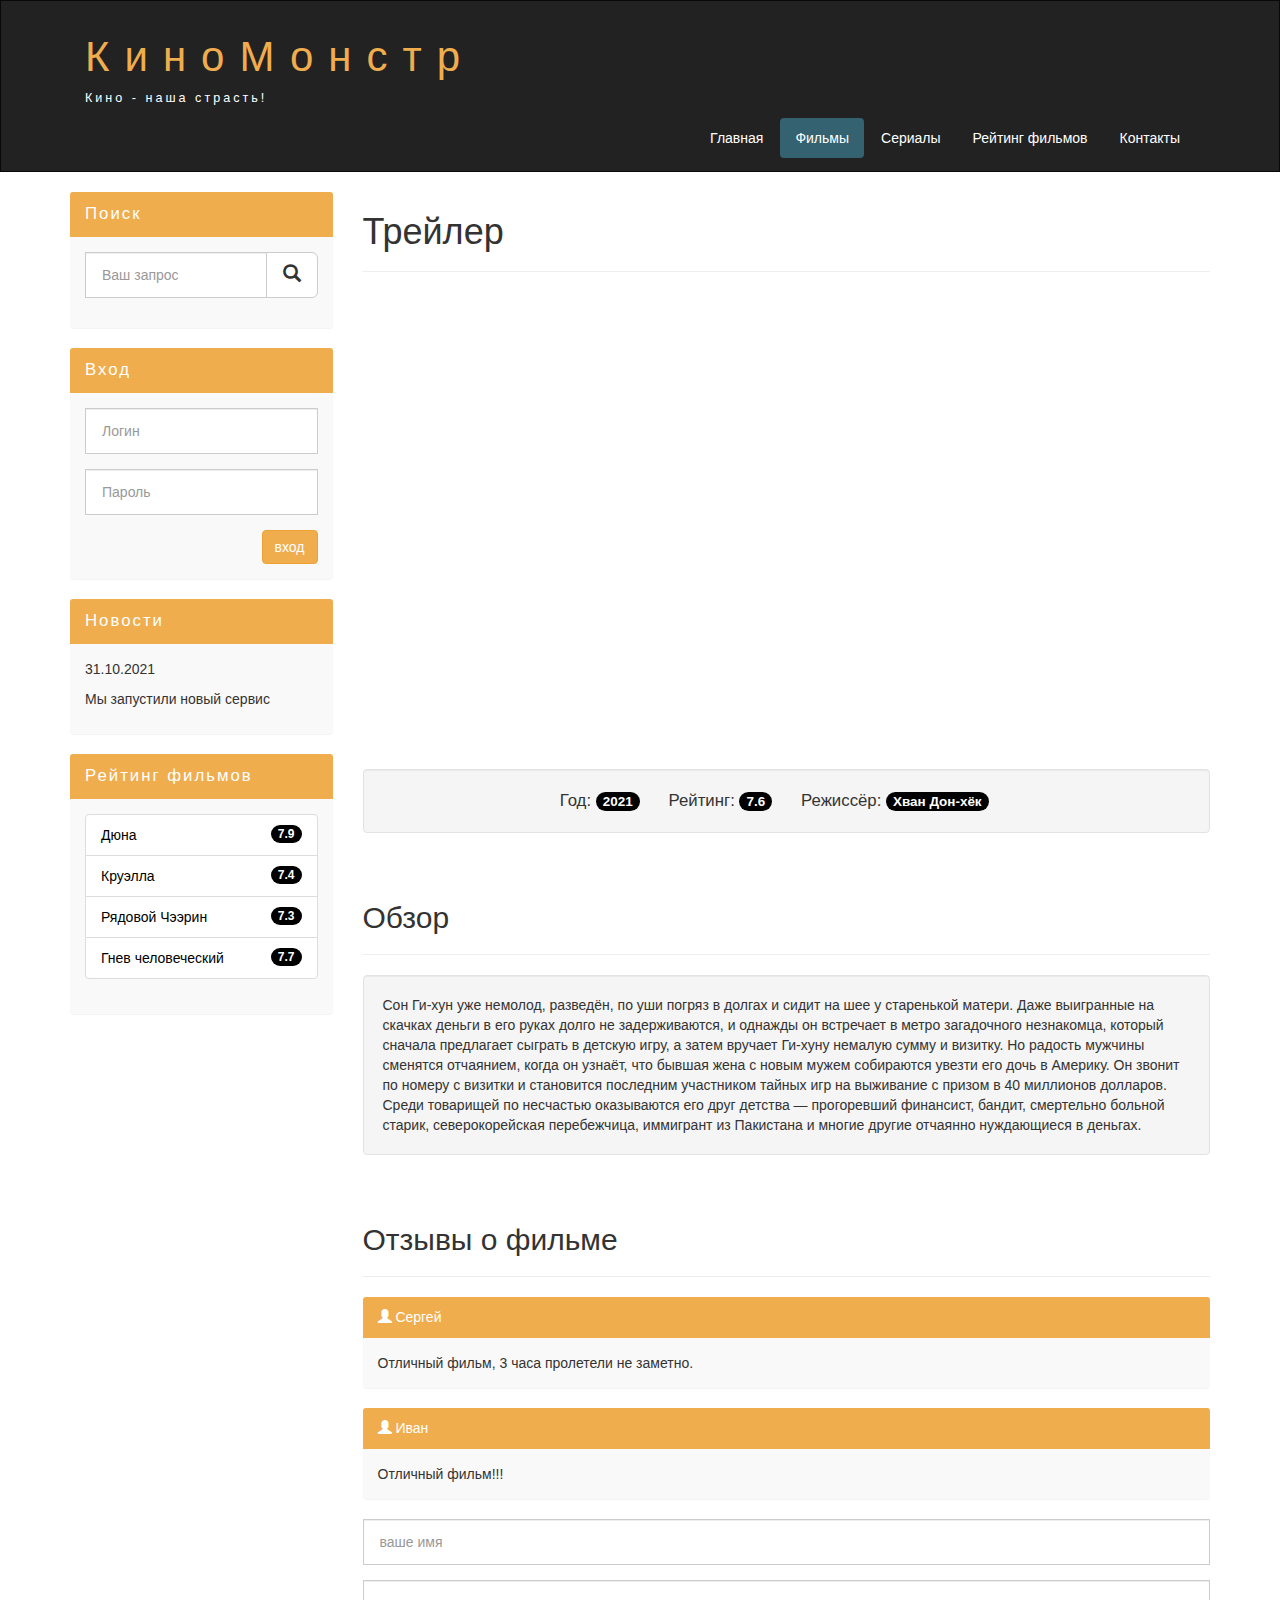
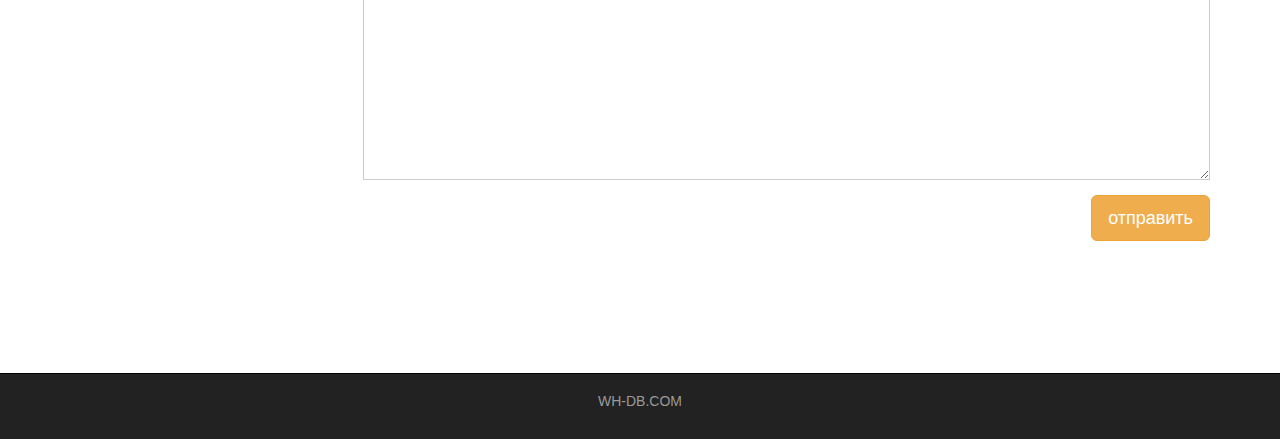
<file: show5.html>
<!DOCTYPE html>
<html lang="ru">
  <head>
    <meta charset="utf-8">
    <meta http-equiv="X-UA-Compatible" content="IE=edge">
    <meta name="viewport" content="width=device-width, initial-scale=1">
    <!-- The above 3 meta tags *must* come first in the head; any other head content must come *after* these tags -->
    <title>Киномонстр Bootstrap</title>

    <!-- Bootstrap -->
    <link href="assets/css/bootstrap.min.css" rel="stylesheet">

    <!-- Main Style -->
    <link href="assets/css/style.css" rel="stylesheet">

    <!-- HTML5 shim and Respond.js for IE8 support of HTML5 elements and media queries -->
    <!-- WARNING: Respond.js doesn't work if you view the page via file:// -->
    <!--[if lt IE 9]>
      <script src="https://oss.maxcdn.com/html5shiv/3.7.2/html5shiv.min.js"></script>
      <script src="https://oss.maxcdn.com/respond/1.4.2/respond.min.js"></script>
    <![endif]-->
  </head>
  <body>
    

    <div class="container-fluid">
      <div class="row">
       
       <nav role="navigation" class="navbar navbar-inverse">
          <div class="container">

          <div class="navbar-header header">

            <div class="container">
              
              <div class="row">
                
                <div class="col-lg-12">
                  <h1><a href="index.html">КиноМонстр</a></h1> 
                  <p>Кино - наша страсть!</p>
                </div>

              </div>

            </div>

            
            <button type="button" data-target="#navbarCollapse" data-toggle="collapse" class="navbar-toggle">
              
              <span class="sr-only">Toggle navigation</span>
              <span class="icon-bar"></span>
              <span class="icon-bar"></span>
              <span class="icon-bar"></span>

            </button>
          

          </div>
            
            <div id="navbarCollapse" class="collapse navbar-collapse navbar-right">
              
              <ul class="nav nav-pills">
                <li> <a href="index.html">Главная</a> </li>
                <li class="active"> <a href="films.html">Фильмы</a> </li>
                <li> <a href="serials.html">Сериалы</a> </li>
                <li> <a href="raiting.html">Рейтинг фильмов</a> </li>
                <li> <a href="contact.html">Контакты</a> </li>

              </ul>


            </div>

          </div>
       </nav> 

      </div>
    </div>


    <div class="wrapper">

      <div class="container">

        <div class="row">

        <div class="col-lg-9 col-lg-push-3">

          <form role="search" class="visible-xs">
            <div class="form-group">
              <div class="input-group">
                 <input type="search" class="form-control input-lg" placeholder="Ваш запрос">
                 <div class="input-group-btn">
                    <button class="btn btn-default btn-lg" type="submit"><i class="glyphicon glyphicon-search"></i></button>
                 </div>
              </div>
            </div>
          </form>

          <h1>Трейлер</h1>
          <hr>

          <div class="embed-responsive embed-responsive-16by9">
            <iframe width="1350" height="480" src="https://www.youtube.com/embed/Ss3h4FlIjzs" title="YouTube video player" frameborder="0" allow="accelerometer; autoplay; clipboard-write; encrypted-media; gyroscope; picture-in-picture" allowfullscreen></iframe>
          </div>
          <div class="well info-block text-center">
            Год: <span class="badge">2021</span>
            Рейтинг: <span class="badge">7.6</span>
            Режиссёр: <span class="badge">Хван Дон-хёк</span>
          </div>

          <div class="margin-8"></div>

          <h2>Обзор</h2>
          <hr>

          <div class="well">
            Сон Ги-хун уже немолод, разведён, по уши погряз в долгах и сидит на шее у 
            старенькой матери. Даже выигранные на скачках деньги в его руках долго не 
            задерживаются, и однажды он встречает в метро загадочного незнакомца, который 
            сначала предлагает сыграть в детскую игру, а затем вручает Ги-хуну немалую 
            сумму и визитку. Но радость мужчины сменятся отчаянием, когда он узнаёт, что 
            бывшая жена с новым мужем собираются увезти его дочь в Америку. Он звонит по 
            номеру с визитки и становится последним участником тайных игр на выживание с 
            призом в 40 миллионов долларов. Среди товарищей по несчастью оказываются его 
            друг детства — прогоревший финансист, бандит, смертельно больной старик, 
            северокорейская перебежчица, иммигрант из Пакистана и многие другие отчаянно 
            нуждающиеся в деньгах.
          </div>

          <div class="margin-8"></div>

          <h2>Отзывы о фильме</h2>
          <hr>

          <div class="panel panel-info">
            <div class="panel-heading"><i class="glyphicon glyphicon-user"></i> <span>Сергей</span> </div>
            <div class="panel-body">
              Отличный фильм, 3 часа пролетели не заметно.
            </div>
          </div>

          <div class="panel panel-info">
            <div class="panel-heading"><i class="glyphicon glyphicon-user"></i> <span>Иван</span> </div>
            <div class="panel-body">
              Отличный фильм!!!
            </div>
          </div>

          <form>
            <div class="form-group">
              <input type="text" placeholder="ваше имя" class="form-control input-lg">
            </div>
            <div class="form-group">
              <textarea class="form-control"></textarea>
            </div>
            <button class="btn btn-lg btn-warning pull-right">отправить</button>
          </form>

          <div class="margin-8 clear"></div>  
          


        </div>


        <div class="col-lg-3 col-lg-pull-9">

          <div class="panel panel-info hidden-xs">
            <div class="panel-heading"><div class="sidebar-header">Поиск</div></div>
            <div class="panel-body">
              <form role="search">
                <div class="form-group">
                  <div class="input-group">
                    <input type="search" class="form-control input-lg" placeholder="Ваш запрос">
                    <div class="input-group-btn">
                      <button class="btn btn-default btn-lg" type="submit"><i class="glyphicon glyphicon-search"></i></button>
                    </div>
                  </div>
                </div>
              </form>
            </div>
          </div>

          <div class="panel panel-info">
            <div class="panel-heading"><div class="sidebar-header">Вход</div></div>
            <div class="panel-body">
              <form role="form">
                <div class="form-group">
                  <input type="text" class="form-control input-lg" placeholder="Логин">
                </div>
                <div class="form-group">
                  <input type="password" class="form-control input-lg" placeholder="Пароль">
                </div>
                <button type="submit" class="btn btn-warning pull-right">вход</button>
              </form>
            </div>
          </div>

          <div class="panel panel-info">
            <div class="panel-heading"><div class="sidebar-header">Новости</div></div>
            <div class="panel-body">
              <p>31.10.2021</p>
              <p>Мы запустили новый сервис</p>
            </div>
          </div>

          <div class="panel panel-info">
            <div class="panel-heading"><div class="sidebar-header">Рейтинг фильмов</div></div>
            <div class="panel-body">
              <ul class="list-group">

                <li class="list-group-item list-group-warning">
                  <span class="badge">7.9</span>
                  <a href="show.html">Дюна</a>
                </li>

                <li class="list-group-item list-group-warning">
                  <span class="badge">7.4</span>
                  <a href="show2.html">Круэлла</a>
                </li>

                <li class="list-group-item list-group-warning">
                  <span class="badge">7.3</span>
                  <a href="show3.html">Рядовой Чээрин</a>
                </li>

                <li class="list-group-item list-group-warning">
                  <span class="badge">7.7</span>
                  <a href="show4.html">Гнев человеческий</a>
                </li>

              </ul>
            </div>
          </div>




        </div>


        </div>

      </div>

      <div class="clear"></div>

    </div>


    <footer>

      <div class="container">
        <p class="text-center"> <a href="#">WH-DB.COM</a> </p>
      </div>

    </footer>

    <!-- jQuery (necessary for Bootstrap's JavaScript plugins) -->
    <script src="https://ajax.googleapis.com/ajax/libs/jquery/1.11.3/jquery.min.js"></script>
    <!-- Include all compiled plugins (below), or include individual files as needed -->
    <script src="assets/js/bootstrap.min.js"></script>
  </body>
</html>
</file>
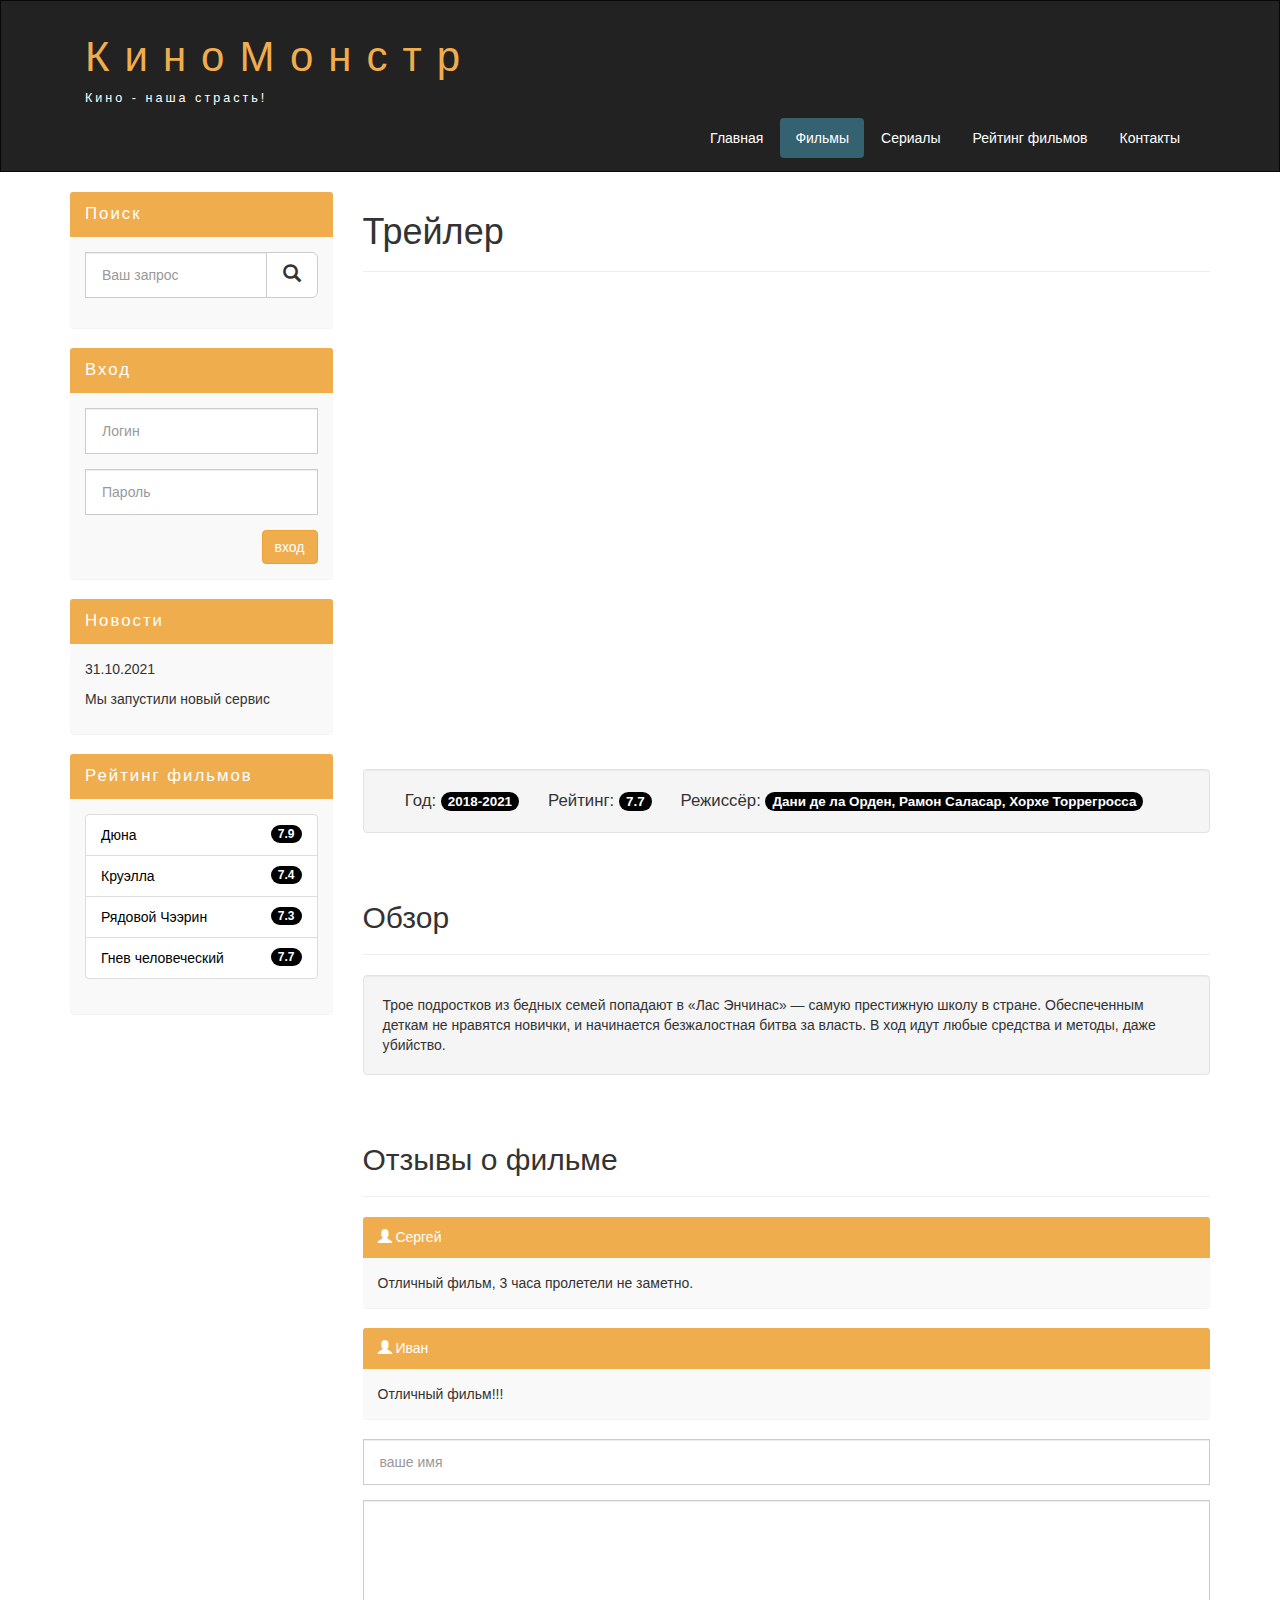
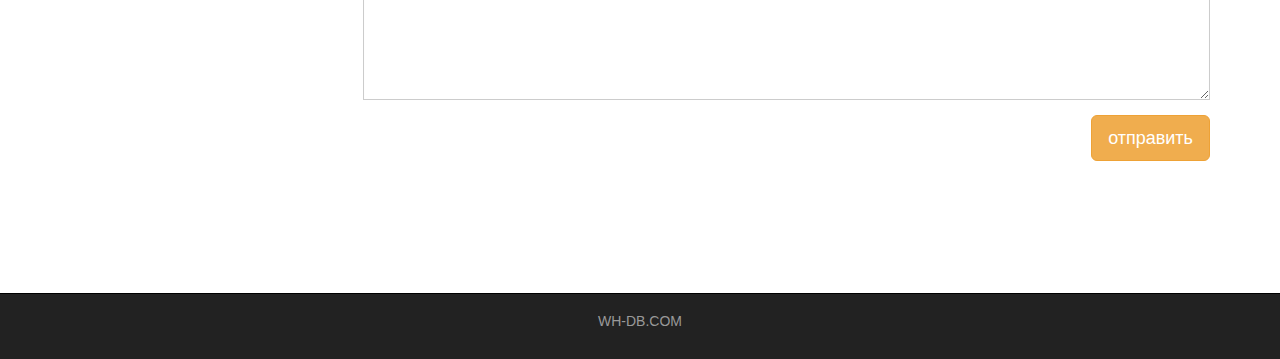
<file: show6.html>
<!DOCTYPE html>
<html lang="ru">
  <head>
    <meta charset="utf-8">
    <meta http-equiv="X-UA-Compatible" content="IE=edge">
    <meta name="viewport" content="width=device-width, initial-scale=1">
    <!-- The above 3 meta tags *must* come first in the head; any other head content must come *after* these tags -->
    <title>Киномонстр Bootstrap</title>

    <!-- Bootstrap -->
    <link href="assets/css/bootstrap.min.css" rel="stylesheet">

    <!-- Main Style -->
    <link href="assets/css/style.css" rel="stylesheet">

    <!-- HTML5 shim and Respond.js for IE8 support of HTML5 elements and media queries -->
    <!-- WARNING: Respond.js doesn't work if you view the page via file:// -->
    <!--[if lt IE 9]>
      <script src="https://oss.maxcdn.com/html5shiv/3.7.2/html5shiv.min.js"></script>
      <script src="https://oss.maxcdn.com/respond/1.4.2/respond.min.js"></script>
    <![endif]-->
  </head>
  <body>
    

    <div class="container-fluid">
      <div class="row">
       
       <nav role="navigation" class="navbar navbar-inverse">
          <div class="container">

          <div class="navbar-header header">

            <div class="container">
              
              <div class="row">
                
                <div class="col-lg-12">
                  <h1><a href="index.html">КиноМонстр</a></h1> 
                  <p>Кино - наша страсть!</p>
                </div>

              </div>

            </div>

            
            <button type="button" data-target="#navbarCollapse" data-toggle="collapse" class="navbar-toggle">
              
              <span class="sr-only">Toggle navigation</span>
              <span class="icon-bar"></span>
              <span class="icon-bar"></span>
              <span class="icon-bar"></span>

            </button>
          

          </div>
            
            <div id="navbarCollapse" class="collapse navbar-collapse navbar-right">
              
              <ul class="nav nav-pills">
                <li> <a href="index.html">Главная</a> </li>
                <li class="active"> <a href="films.html">Фильмы</a> </li>
                <li> <a href="serials.html">Сериалы</a> </li>
                <li> <a href="raiting.html">Рейтинг фильмов</a> </li>
                <li> <a href="contact.html">Контакты</a> </li>

              </ul>


            </div>

          </div>
       </nav> 

      </div>
    </div>


    <div class="wrapper">

      <div class="container">

        <div class="row">

        <div class="col-lg-9 col-lg-push-3">

          <form role="search" class="visible-xs">
            <div class="form-group">
              <div class="input-group">
                 <input type="search" class="form-control input-lg" placeholder="Ваш запрос">
                 <div class="input-group-btn">
                    <button class="btn btn-default btn-lg" type="submit"><i class="glyphicon glyphicon-search"></i></button>
                 </div>
              </div>
            </div>
          </form>

          <h1>Трейлер</h1>
          <hr>

          <div class="embed-responsive embed-responsive-16by9">
            <iframe width="1350" height="480" src="https://www.youtube.com/embed/UQI_KniaUOM" title="YouTube video player" frameborder="0" allow="accelerometer; autoplay; clipboard-write; encrypted-media; gyroscope; picture-in-picture" allowfullscreen></iframe>
          </div>
          <div class="well info-block text-center">
            Год: <span class="badge">2018-2021</span>
            Рейтинг: <span class="badge">7.7</span>
            Режиссёр: <span class="badge">Дани де ла Орден, Рамон Саласар, Хорхе Торрегросса</span>
          </div>

          <div class="margin-8"></div>

          <h2>Обзор</h2>
          <hr>

          <div class="well">
            Трое подростков из бедных семей попадают в «Лас Энчинас» — самую престижную школу в 
            стране. Обеспеченным деткам не нравятся новички, и начинается безжалостная битва за 
            власть. В ход идут любые средства и методы, даже убийство.
          </div>

          <div class="margin-8"></div>

          <h2>Отзывы о фильме</h2>
          <hr>

          <div class="panel panel-info">
            <div class="panel-heading"><i class="glyphicon glyphicon-user"></i> <span>Сергей</span> </div>
            <div class="panel-body">
              Отличный фильм, 3 часа пролетели не заметно.
            </div>
          </div>

          <div class="panel panel-info">
            <div class="panel-heading"><i class="glyphicon glyphicon-user"></i> <span>Иван</span> </div>
            <div class="panel-body">
              Отличный фильм!!!
            </div>
          </div>

          <form>
            <div class="form-group">
              <input type="text" placeholder="ваше имя" class="form-control input-lg">
            </div>
            <div class="form-group">
              <textarea class="form-control"></textarea>
            </div>
            <button class="btn btn-lg btn-warning pull-right">отправить</button>
          </form>

          <div class="margin-8 clear"></div>  
          


        </div>


        <div class="col-lg-3 col-lg-pull-9">

          <div class="panel panel-info hidden-xs">
            <div class="panel-heading"><div class="sidebar-header">Поиск</div></div>
            <div class="panel-body">
              <form role="search">
                <div class="form-group">
                  <div class="input-group">
                    <input type="search" class="form-control input-lg" placeholder="Ваш запрос">
                    <div class="input-group-btn">
                      <button class="btn btn-default btn-lg" type="submit"><i class="glyphicon glyphicon-search"></i></button>
                    </div>
                  </div>
                </div>
              </form>
            </div>
          </div>

          <div class="panel panel-info">
            <div class="panel-heading"><div class="sidebar-header">Вход</div></div>
            <div class="panel-body">
              <form role="form">
                <div class="form-group">
                  <input type="text" class="form-control input-lg" placeholder="Логин">
                </div>
                <div class="form-group">
                  <input type="password" class="form-control input-lg" placeholder="Пароль">
                </div>
                <button type="submit" class="btn btn-warning pull-right">вход</button>
              </form>
            </div>
          </div>

          <div class="panel panel-info">
            <div class="panel-heading"><div class="sidebar-header">Новости</div></div>
            <div class="panel-body">
              <p>31.10.2021</p>
              <p>Мы запустили новый сервис</p>
            </div>
          </div>

          <div class="panel panel-info">
            <div class="panel-heading"><div class="sidebar-header">Рейтинг фильмов</div></div>
            <div class="panel-body">
              <ul class="list-group">

                <li class="list-group-item list-group-warning">
                  <span class="badge">7.9</span>
                  <a href="show.html">Дюна</a>
                </li>

                <li class="list-group-item list-group-warning">
                  <span class="badge">7.4</span>
                  <a href="show2.html">Круэлла</a>
                </li>

                <li class="list-group-item list-group-warning">
                  <span class="badge">7.3</span>
                  <a href="show3.html">Рядовой Чээрин</a>
                </li>

                <li class="list-group-item list-group-warning">
                  <span class="badge">7.7</span>
                  <a href="show4.html">Гнев человеческий</a>
                </li>

              </ul>
            </div>
          </div>




        </div>


        </div>

      </div>

      <div class="clear"></div>

    </div>


    <footer>

      <div class="container">
        <p class="text-center"> <a href="#">WH-DB.COM</a> </p>
      </div>

    </footer>

    <!-- jQuery (necessary for Bootstrap's JavaScript plugins) -->
    <script src="https://ajax.googleapis.com/ajax/libs/jquery/1.11.3/jquery.min.js"></script>
    <!-- Include all compiled plugins (below), or include individual files as needed -->
    <script src="assets/js/bootstrap.min.js"></script>
  </body>
</html>
</file>
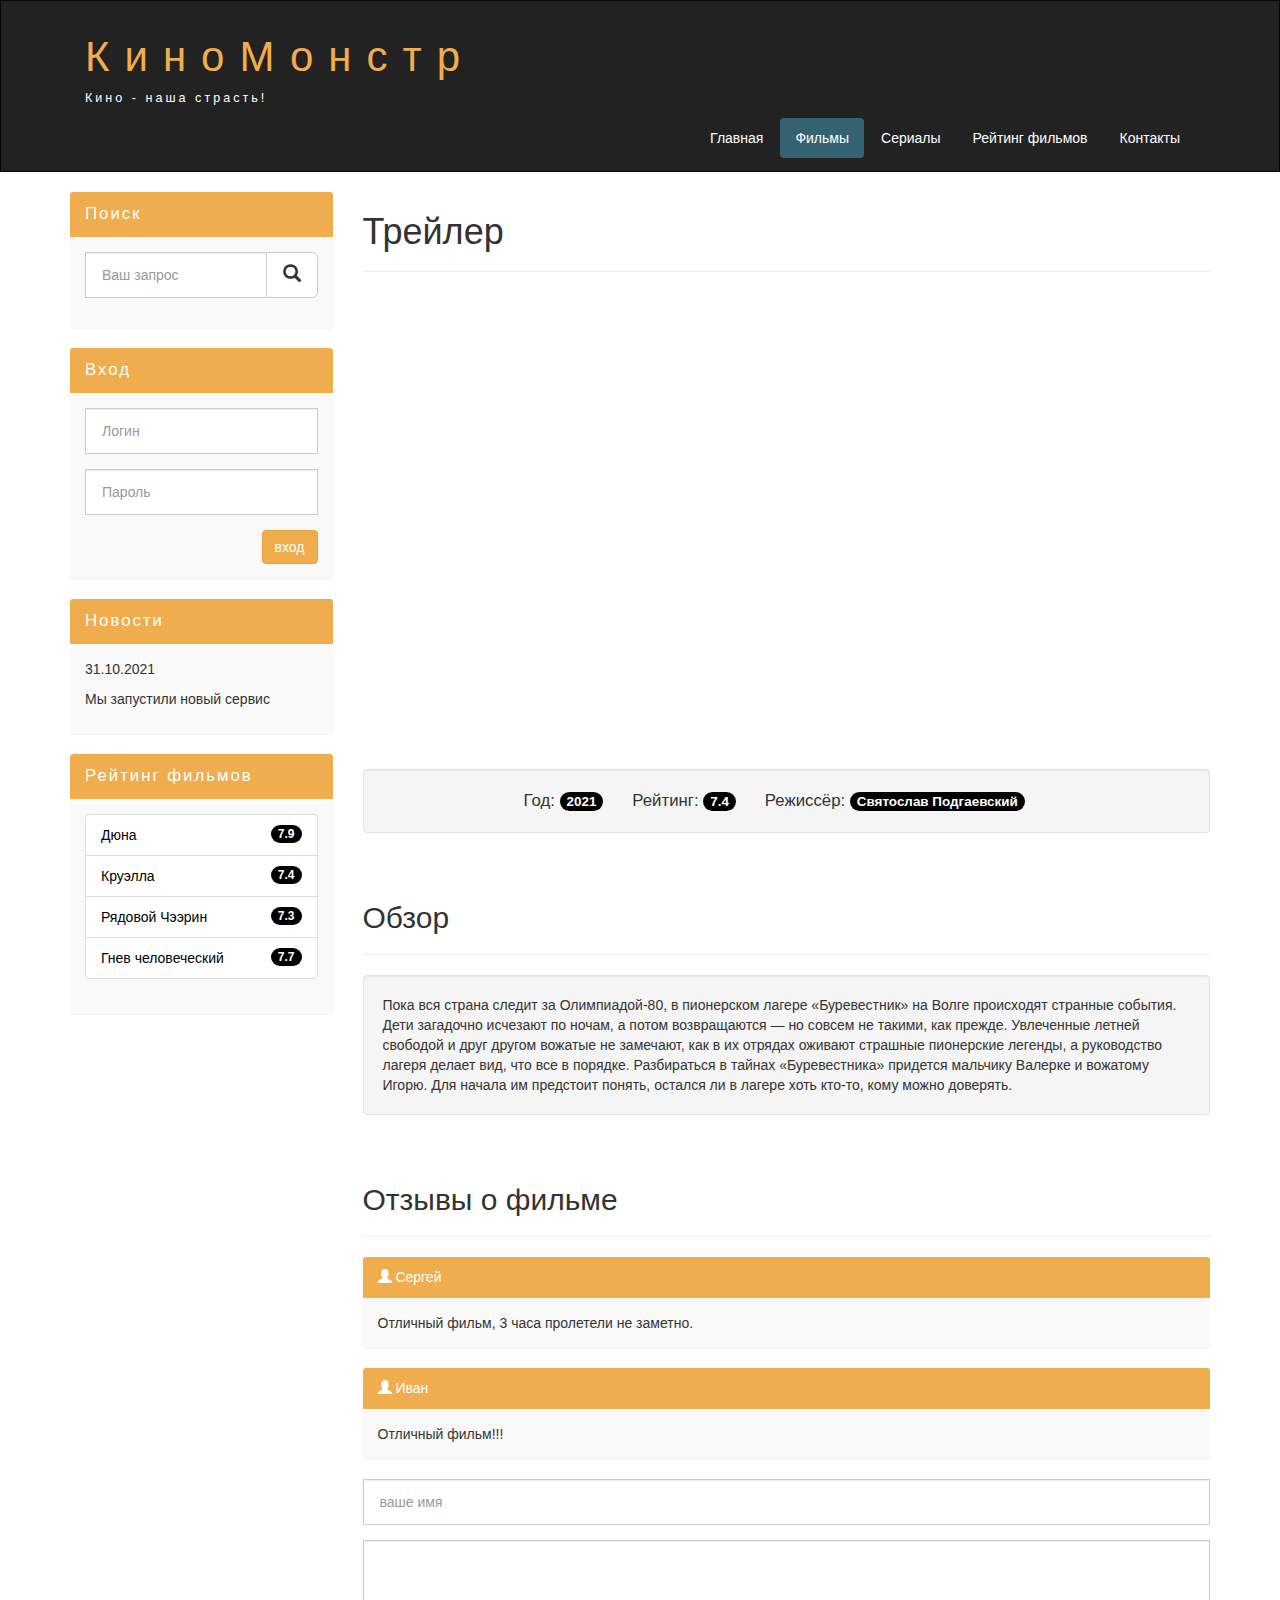
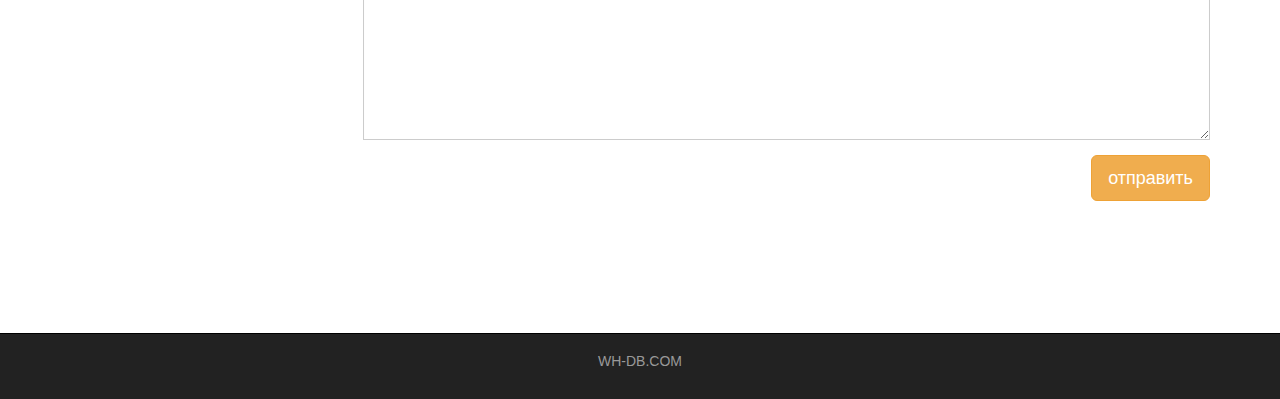
<file: show7.html>
<!DOCTYPE html>
<html lang="ru">
  <head>
    <meta charset="utf-8">
    <meta http-equiv="X-UA-Compatible" content="IE=edge">
    <meta name="viewport" content="width=device-width, initial-scale=1">
    <!-- The above 3 meta tags *must* come first in the head; any other head content must come *after* these tags -->
    <title>Киномонстр Bootstrap</title>

    <!-- Bootstrap -->
    <link href="assets/css/bootstrap.min.css" rel="stylesheet">

    <!-- Main Style -->
    <link href="assets/css/style.css" rel="stylesheet">

    <!-- HTML5 shim and Respond.js for IE8 support of HTML5 elements and media queries -->
    <!-- WARNING: Respond.js doesn't work if you view the page via file:// -->
    <!--[if lt IE 9]>
      <script src="https://oss.maxcdn.com/html5shiv/3.7.2/html5shiv.min.js"></script>
      <script src="https://oss.maxcdn.com/respond/1.4.2/respond.min.js"></script>
    <![endif]-->
  </head>
  <body>
    

    <div class="container-fluid">
      <div class="row">
       
       <nav role="navigation" class="navbar navbar-inverse">
          <div class="container">

          <div class="navbar-header header">

            <div class="container">
              
              <div class="row">
                
                <div class="col-lg-12">
                  <h1><a href="index.html">КиноМонстр</a></h1> 
                  <p>Кино - наша страсть!</p>
                </div>

              </div>

            </div>

            
            <button type="button" data-target="#navbarCollapse" data-toggle="collapse" class="navbar-toggle">
              
              <span class="sr-only">Toggle navigation</span>
              <span class="icon-bar"></span>
              <span class="icon-bar"></span>
              <span class="icon-bar"></span>

            </button>
          

          </div>
            
            <div id="navbarCollapse" class="collapse navbar-collapse navbar-right">
              
              <ul class="nav nav-pills">
                <li> <a href="index.html">Главная</a> </li>
                <li class="active"> <a href="films.html">Фильмы</a> </li>
                <li> <a href="serials.html">Сериалы</a> </li>
                <li> <a href="raiting.html">Рейтинг фильмов</a> </li>
                <li> <a href="contact.html">Контакты</a> </li>

              </ul>


            </div>

          </div>
       </nav> 

      </div>
    </div>


    <div class="wrapper">

      <div class="container">

        <div class="row">

        <div class="col-lg-9 col-lg-push-3">

          <form role="search" class="visible-xs">
            <div class="form-group">
              <div class="input-group">
                 <input type="search" class="form-control input-lg" placeholder="Ваш запрос">
                 <div class="input-group-btn">
                    <button class="btn btn-default btn-lg" type="submit"><i class="glyphicon glyphicon-search"></i></button>
                 </div>
              </div>
            </div>
          </form>

          <h1>Трейлер</h1>
          <hr>

          <div class="embed-responsive embed-responsive-16by9">
            <iframe width="1350" height="480" src="https://www.youtube.com/embed/-Wx6ywFVu8w" title="YouTube video player" frameborder="0" allow="accelerometer; autoplay; clipboard-write; encrypted-media; gyroscope; picture-in-picture" allowfullscreen></iframe>
          </div>
          <div class="well info-block text-center">
            Год: <span class="badge">2021</span>
            Рейтинг: <span class="badge">7.4</span>
            Режиссёр: <span class="badge">Святослав Подгаевский</span>
          </div>

          <div class="margin-8"></div>

          <h2>Обзор</h2>
          <hr>

          <div class="well">
            Пока вся страна следит за Олимпиадой-80, в пионерском лагере «Буревестник» на Волге 
            происходят странные события. Дети загадочно исчезают по ночам, а потом возвращаются 
            — но совсем не такими, как прежде. Увлеченные летней свободой и друг другом вожатые 
            не замечают, как в их отрядах оживают страшные пионерские легенды, а руководство лагеря 
            делает вид, что все в порядке. Разбираться в тайнах «Буревестника» придется мальчику 
            Валерке и вожатому Игорю. Для начала им предстоит понять, остался ли в лагере хоть 
            кто-то, кому можно доверять.
          </div>

          <div class="margin-8"></div>

          <h2>Отзывы о фильме</h2>
          <hr>

          <div class="panel panel-info">
            <div class="panel-heading"><i class="glyphicon glyphicon-user"></i> <span>Сергей</span> </div>
            <div class="panel-body">
              Отличный фильм, 3 часа пролетели не заметно.
            </div>
          </div>

          <div class="panel panel-info">
            <div class="panel-heading"><i class="glyphicon glyphicon-user"></i> <span>Иван</span> </div>
            <div class="panel-body">
              Отличный фильм!!!
            </div>
          </div>

          <form>
            <div class="form-group">
              <input type="text" placeholder="ваше имя" class="form-control input-lg">
            </div>
            <div class="form-group">
              <textarea class="form-control"></textarea>
            </div>
            <button class="btn btn-lg btn-warning pull-right">отправить</button>
          </form>

          <div class="margin-8 clear"></div>  
          


        </div>


        <div class="col-lg-3 col-lg-pull-9">

          <div class="panel panel-info hidden-xs">
            <div class="panel-heading"><div class="sidebar-header">Поиск</div></div>
            <div class="panel-body">
              <form role="search">
                <div class="form-group">
                  <div class="input-group">
                    <input type="search" class="form-control input-lg" placeholder="Ваш запрос">
                    <div class="input-group-btn">
                      <button class="btn btn-default btn-lg" type="submit"><i class="glyphicon glyphicon-search"></i></button>
                    </div>
                  </div>
                </div>
              </form>
            </div>
          </div>

          <div class="panel panel-info">
            <div class="panel-heading"><div class="sidebar-header">Вход</div></div>
            <div class="panel-body">
              <form role="form">
                <div class="form-group">
                  <input type="text" class="form-control input-lg" placeholder="Логин">
                </div>
                <div class="form-group">
                  <input type="password" class="form-control input-lg" placeholder="Пароль">
                </div>
                <button type="submit" class="btn btn-warning pull-right">вход</button>
              </form>
            </div>
          </div>

          <div class="panel panel-info">
            <div class="panel-heading"><div class="sidebar-header">Новости</div></div>
            <div class="panel-body">
              <p>31.10.2021</p>
              <p>Мы запустили новый сервис</p>
            </div>
          </div>

          <div class="panel panel-info">
            <div class="panel-heading"><div class="sidebar-header">Рейтинг фильмов</div></div>
            <div class="panel-body">
              <ul class="list-group">

                <li class="list-group-item list-group-warning">
                  <span class="badge">7.9</span>
                  <a href="show.html">Дюна</a>
                </li>

                <li class="list-group-item list-group-warning">
                  <span class="badge">7.4</span>
                  <a href="show2.html">Круэлла</a>
                </li>

                <li class="list-group-item list-group-warning">
                  <span class="badge">7.3</span>
                  <a href="show3.html">Рядовой Чээрин</a>
                </li>

                <li class="list-group-item list-group-warning">
                  <span class="badge">7.7</span>
                  <a href="show4.html">Гнев человеческий</a>
                </li>

              </ul>
            </div>
          </div>




        </div>


        </div>

      </div>

      <div class="clear"></div>

    </div>


    <footer>

      <div class="container">
        <p class="text-center"> <a href="#">WH-DB.COM</a> </p>
      </div>

    </footer>

    <!-- jQuery (necessary for Bootstrap's JavaScript plugins) -->
    <script src="https://ajax.googleapis.com/ajax/libs/jquery/1.11.3/jquery.min.js"></script>
    <!-- Include all compiled plugins (below), or include individual files as needed -->
    <script src="assets/js/bootstrap.min.js"></script>
  </body>
</html>
</file>
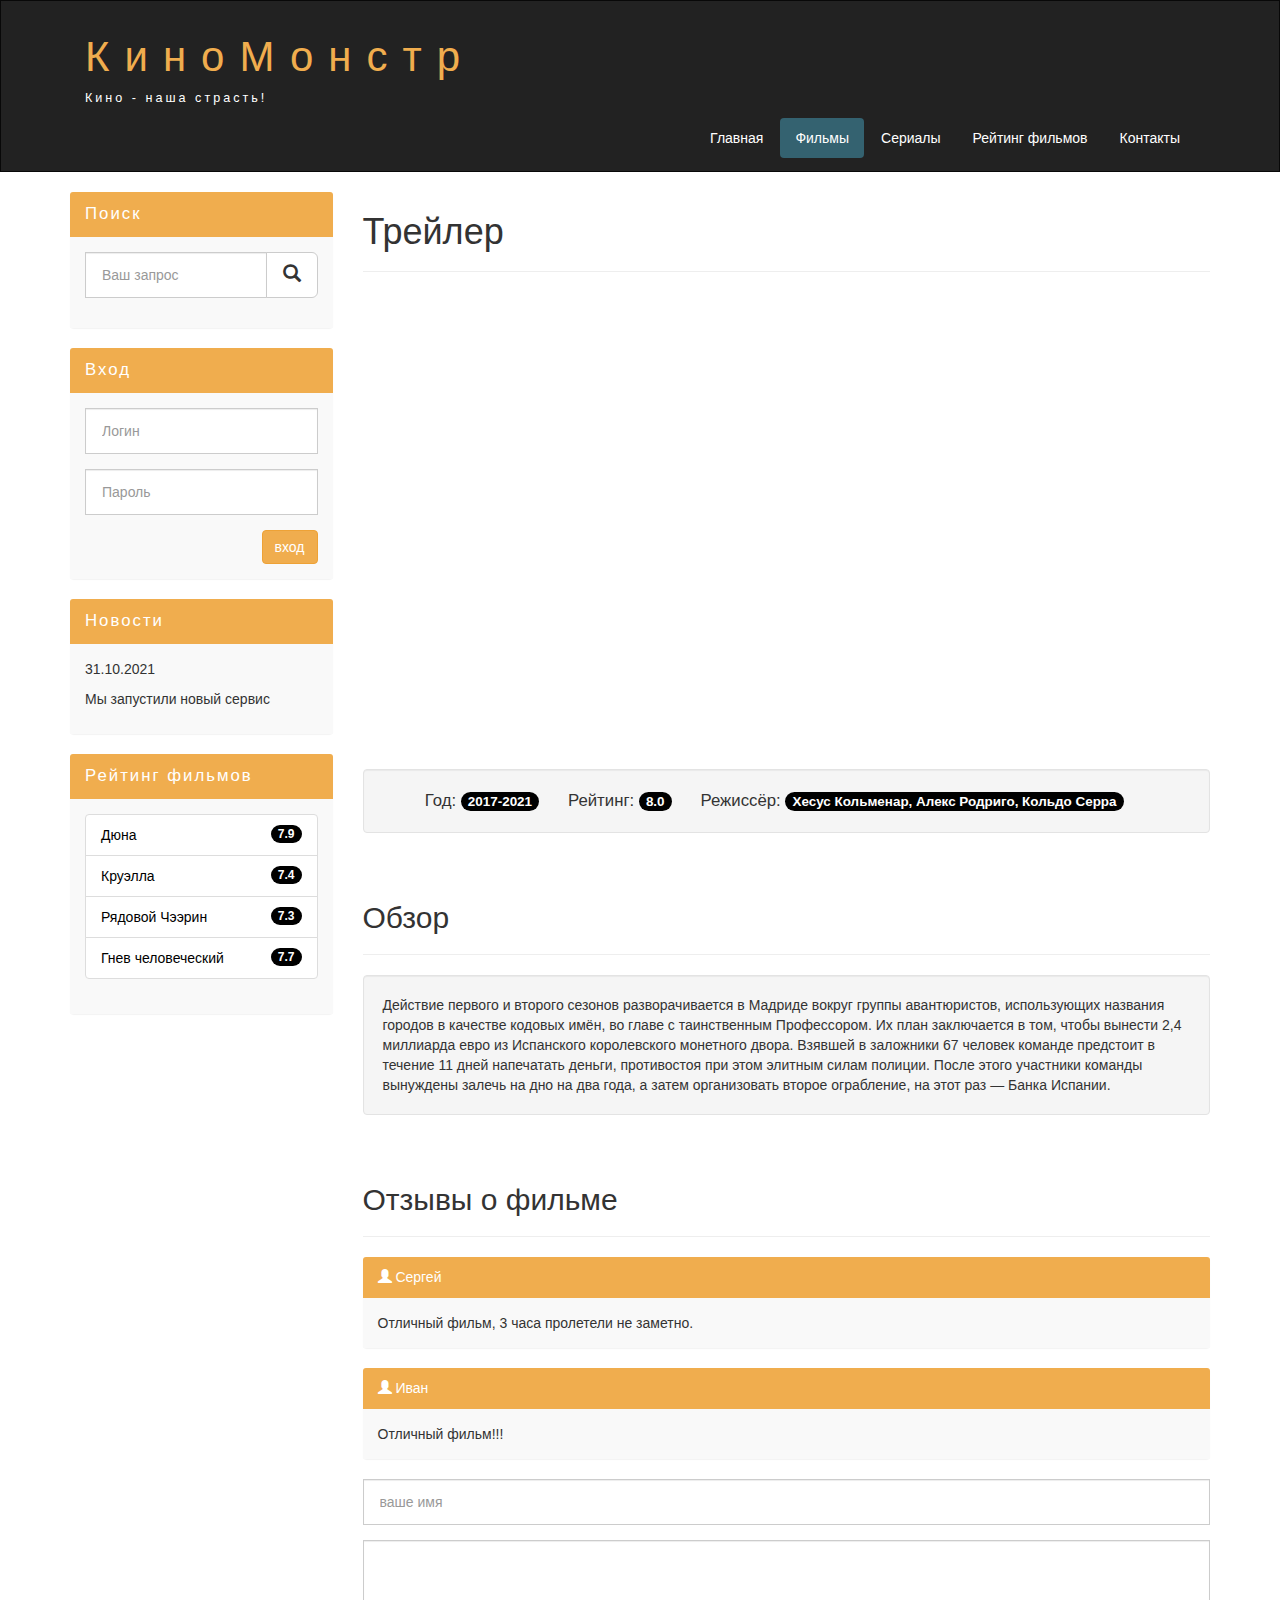
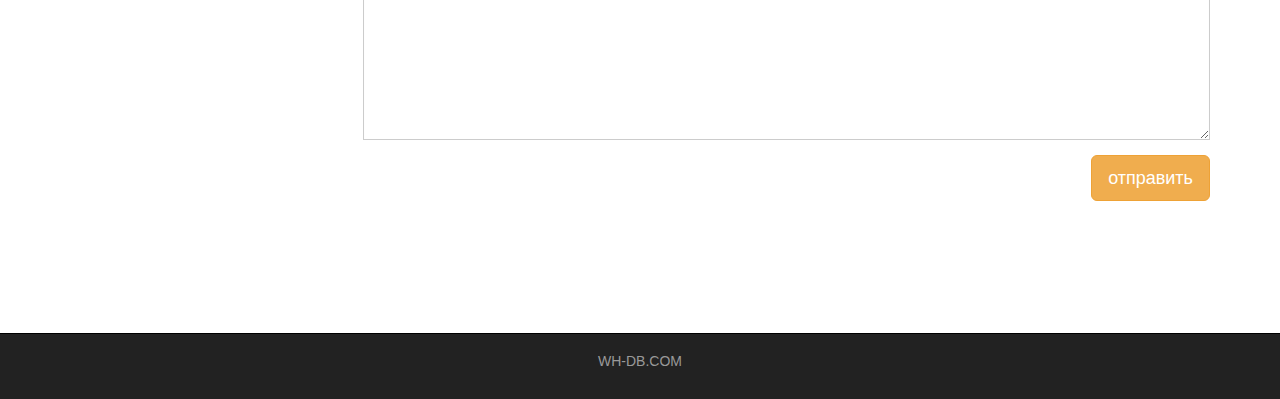
<file: show8.html>
<!DOCTYPE html>
<html lang="ru">
  <head>
    <meta charset="utf-8">
    <meta http-equiv="X-UA-Compatible" content="IE=edge">
    <meta name="viewport" content="width=device-width, initial-scale=1">
    <!-- The above 3 meta tags *must* come first in the head; any other head content must come *after* these tags -->
    <title>Киномонстр Bootstrap</title>

    <!-- Bootstrap -->
    <link href="assets/css/bootstrap.min.css" rel="stylesheet">

    <!-- Main Style -->
    <link href="assets/css/style.css" rel="stylesheet">

    <!-- HTML5 shim and Respond.js for IE8 support of HTML5 elements and media queries -->
    <!-- WARNING: Respond.js doesn't work if you view the page via file:// -->
    <!--[if lt IE 9]>
      <script src="https://oss.maxcdn.com/html5shiv/3.7.2/html5shiv.min.js"></script>
      <script src="https://oss.maxcdn.com/respond/1.4.2/respond.min.js"></script>
    <![endif]-->
  </head>
  <body>
    

    <div class="container-fluid">
      <div class="row">
       
       <nav role="navigation" class="navbar navbar-inverse">
          <div class="container">

          <div class="navbar-header header">

            <div class="container">
              
              <div class="row">
                
                <div class="col-lg-12">
                  <h1><a href="index.html">КиноМонстр</a></h1> 
                  <p>Кино - наша страсть!</p>
                </div>

              </div>

            </div>

            
            <button type="button" data-target="#navbarCollapse" data-toggle="collapse" class="navbar-toggle">
              
              <span class="sr-only">Toggle navigation</span>
              <span class="icon-bar"></span>
              <span class="icon-bar"></span>
              <span class="icon-bar"></span>

            </button>
          

          </div>
            
            <div id="navbarCollapse" class="collapse navbar-collapse navbar-right">
              
              <ul class="nav nav-pills">
                <li> <a href="index.html">Главная</a> </li>
                <li class="active"> <a href="films.html">Фильмы</a> </li>
                <li> <a href="serials.html">Сериалы</a> </li>
                <li> <a href="raiting.html">Рейтинг фильмов</a> </li>
                <li> <a href="contact.html">Контакты</a> </li>

              </ul>


            </div>

          </div>
       </nav> 

      </div>
    </div>


    <div class="wrapper">

      <div class="container">

        <div class="row">

        <div class="col-lg-9 col-lg-push-3">

          <form role="search" class="visible-xs">
            <div class="form-group">
              <div class="input-group">
                 <input type="search" class="form-control input-lg" placeholder="Ваш запрос">
                 <div class="input-group-btn">
                    <button class="btn btn-default btn-lg" type="submit"><i class="glyphicon glyphicon-search"></i></button>
                 </div>
              </div>
            </div>
          </form>

          <h1>Трейлер</h1>
          <hr>

          <div class="embed-responsive embed-responsive-16by9">
            <iframe width="1350" height="480" src="https://www.youtube.com/embed/fevGH7ZEymw" title="YouTube video player" frameborder="0" allow="accelerometer; autoplay; clipboard-write; encrypted-media; gyroscope; picture-in-picture" allowfullscreen></iframe>
          </div>
          <div class="well info-block text-center">
            Год: <span class="badge">2017-2021</span>
            Рейтинг: <span class="badge">8.0</span>
            Режиссёр: <span class="badge">Хесус Кольменар, Алекс Родриго, Кольдо Серра</span>
          </div>

          <div class="margin-8"></div>

          <h2>Обзор</h2>
          <hr>

          <div class="well">
            Действие первого и второго сезонов разворачивается в Мадриде вокруг группы 
            авантюристов, использующих названия городов в качестве кодовых имён, во главе 
            с таинственным Профессором. Их план заключается в том, чтобы вынести 2,4 
            миллиарда евро из Испанского королевского монетного двора. Взявшей в заложники 
            67 человек команде предстоит в течение 11 дней напечатать деньги, противостоя 
            при этом элитным силам полиции.
            После этого участники команды вынуждены залечь на дно на два года, а затем 
            организовать второе ограбление, на этот раз — Банка Испании.
          </div>

          <div class="margin-8"></div>

          <h2>Отзывы о фильме</h2>
          <hr>

          <div class="panel panel-info">
            <div class="panel-heading"><i class="glyphicon glyphicon-user"></i> <span>Сергей</span> </div>
            <div class="panel-body">
              Отличный фильм, 3 часа пролетели не заметно.
            </div>
          </div>

          <div class="panel panel-info">
            <div class="panel-heading"><i class="glyphicon glyphicon-user"></i> <span>Иван</span> </div>
            <div class="panel-body">
              Отличный фильм!!!
            </div>
          </div>

          <form>
            <div class="form-group">
              <input type="text" placeholder="ваше имя" class="form-control input-lg">
            </div>
            <div class="form-group">
              <textarea class="form-control"></textarea>
            </div>
            <button class="btn btn-lg btn-warning pull-right">отправить</button>
          </form>

          <div class="margin-8 clear"></div>  
          


        </div>


        <div class="col-lg-3 col-lg-pull-9">

          <div class="panel panel-info hidden-xs">
            <div class="panel-heading"><div class="sidebar-header">Поиск</div></div>
            <div class="panel-body">
              <form role="search">
                <div class="form-group">
                  <div class="input-group">
                    <input type="search" class="form-control input-lg" placeholder="Ваш запрос">
                    <div class="input-group-btn">
                      <button class="btn btn-default btn-lg" type="submit"><i class="glyphicon glyphicon-search"></i></button>
                    </div>
                  </div>
                </div>
              </form>
            </div>
          </div>

          <div class="panel panel-info">
            <div class="panel-heading"><div class="sidebar-header">Вход</div></div>
            <div class="panel-body">
              <form role="form">
                <div class="form-group">
                  <input type="text" class="form-control input-lg" placeholder="Логин">
                </div>
                <div class="form-group">
                  <input type="password" class="form-control input-lg" placeholder="Пароль">
                </div>
                <button type="submit" class="btn btn-warning pull-right">вход</button>
              </form>
            </div>
          </div>

          <div class="panel panel-info">
            <div class="panel-heading"><div class="sidebar-header">Новости</div></div>
            <div class="panel-body">
              <p>31.10.2021</p>
              <p>Мы запустили новый сервис</p>
            </div>
          </div>

          <div class="panel panel-info">
            <div class="panel-heading"><div class="sidebar-header">Рейтинг фильмов</div></div>
            <div class="panel-body">
              <ul class="list-group">

                <li class="list-group-item list-group-warning">
                  <span class="badge">7.9</span>
                  <a href="show.html">Дюна</a>
                </li>

                <li class="list-group-item list-group-warning">
                  <span class="badge">7.4</span>
                  <a href="show2.html">Круэлла</a>
                </li>

                <li class="list-group-item list-group-warning">
                  <span class="badge">7.3</span>
                  <a href="show3.html">Рядовой Чээрин</a>
                </li>

                <li class="list-group-item list-group-warning">
                  <span class="badge">7.7</span>
                  <a href="show4.html">Гнев человеческий</a>
                </li>

              </ul>
            </div>
          </div>




        </div>


        </div>

      </div>

      <div class="clear"></div>

    </div>


    <footer>

      <div class="container">
        <p class="text-center"> <a href="#">WH-DB.COM</a> </p>
      </div>

    </footer>

    <!-- jQuery (necessary for Bootstrap's JavaScript plugins) -->
    <script src="https://ajax.googleapis.com/ajax/libs/jquery/1.11.3/jquery.min.js"></script>
    <!-- Include all compiled plugins (below), or include individual files as needed -->
    <script src="assets/js/bootstrap.min.js"></script>
  </body>
</html>
</file>
<file: assets/css/style.css>
.header a, a:hover {
	color: #f0ad4e;
	text-decoration: none;
}

.header h1 {
	letter-spacing: 15px;
	font-size: 300%;
}

.header p {
	color: white !important;
	font-size: 90%;
	letter-spacing: 3px;
}

.nav-pills>li.active>a, .nav-pills>li.active>a:focus, .nav-pills>li.active>a:hover {
    color: #fff;
    background-color: #346270;
}

.nav-pills>li>a {
	color: #fff;
}

.nav-pills>li>a:hover {
	background-color: #346270;
}

.navbar-inverse {
    padding: 1%;
    border-radius: 0;
}

@media (max-width: 767px) {
	.nav-pills>li {
		float: none;
	}

	.nav-pills {
		text-align: center;
	}

	.header h1 {
		letter-spacing: 5px;
		font-size: 280%;
	}

	.header {
		text-align: center;
	}
}

.clear {
	clear: both;
	height: 63px;
}
.wrapper {
	min-height: 100%;
}

html, body {
	height: 100%;
}

a {
	color: #f0ad4e;
}

.films_block {
	text-align: center;
}

.films_block img {
	margin-bottom: 5%;
	border-radius: 5px;
	border: solid 5px #dad7d5;
	width: 100%;
}

.film_label {
	padding: 2%;
	margin-bottom: 4%;
}

.margin-8 {
	margin-top: 8%;
}

.panel {
	border: none;
}

.panel-body {
	background-color: #f9f9f9;
}

.panel-info>.panel-heading {
	background-color: #f0ad4e;
	color: white;
	border-color: transparent;
}

.sidebar-header {
	font-size: 120%;
	letter-spacing: 2px;
}

.form-control {
	border-radius: 0px;
}

.input-lg {
	font-size: 14px;
}

.list-group-item-warning {
	color: #8a6d3b;
	background-color: #f9f9f9;
}

.list-group-warning a{
	color: black;
}

.list-group-warning a:hover{
	color: #f0ad4e;
}


.badge {
	background-color: #000000;
}

.info-block {
	font-size: 120%;
}

.info-block .badge {
	font-size: 80%;
}

.info-block span {
	margin-right: 3%;
}

textarea.form-control {
	height: 200px;
}

.form-control [type="text"] {
	margin-top: 20px;
}

table {
	width: 100%;
	border: solid 1px #f9f9f9;
}

td {
	padding: 2%;
	border: solid 1px #f9f9f9;
}

td img {
	width: 60px;
	vertical-align: middle;
}

td a {
	color: black;
}

.center {
	text-align: center;
}

.rating {
	font-weight: bold;
}

.img-left {
	margin: 10px 20px 20px 0;
	padding: 0;
	float: left;
}

.read_block img {
	width: 100%;
}

footer {
	color: #666;
	background-color: #222;
	padding: 17px 0 18px 0;
	border-top: 1px solid #000;
}

footer a {
	color: #999;
}

footer a:hover {
	color: #efefef;
}
</file>
